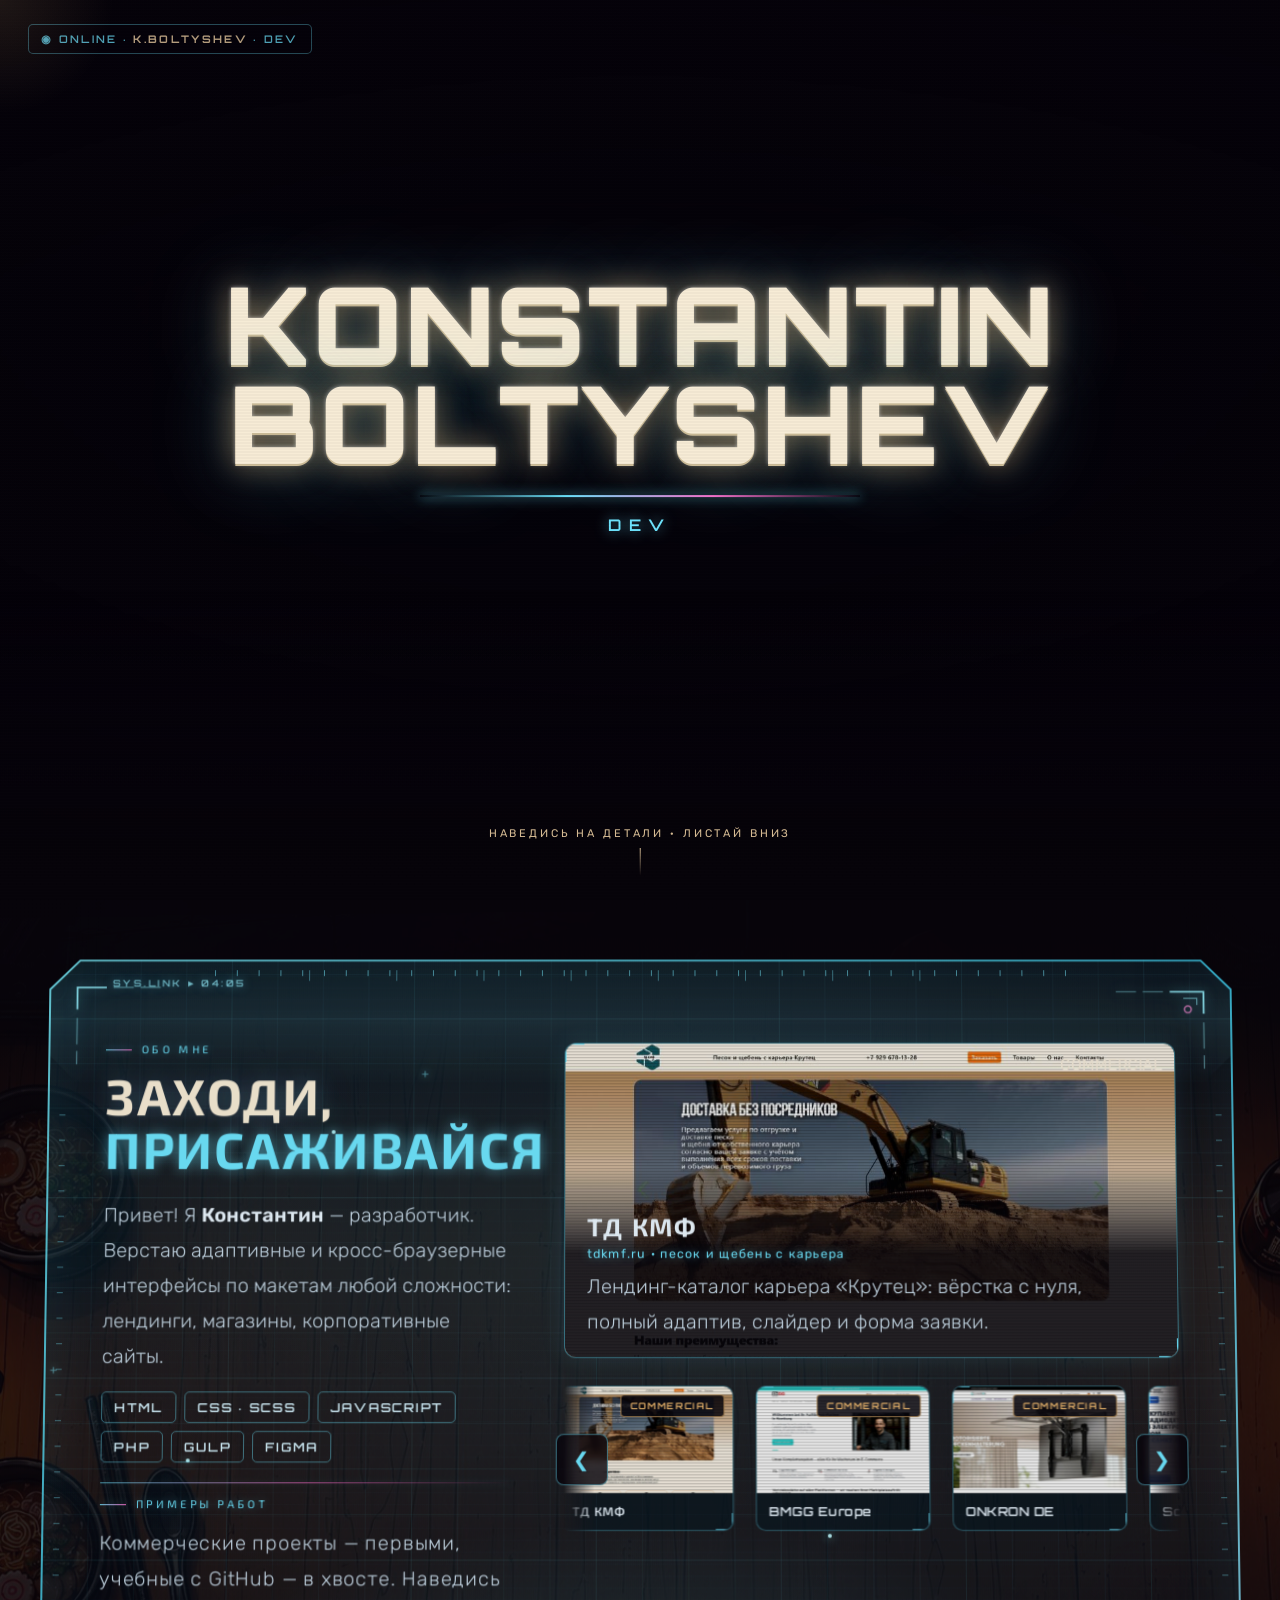
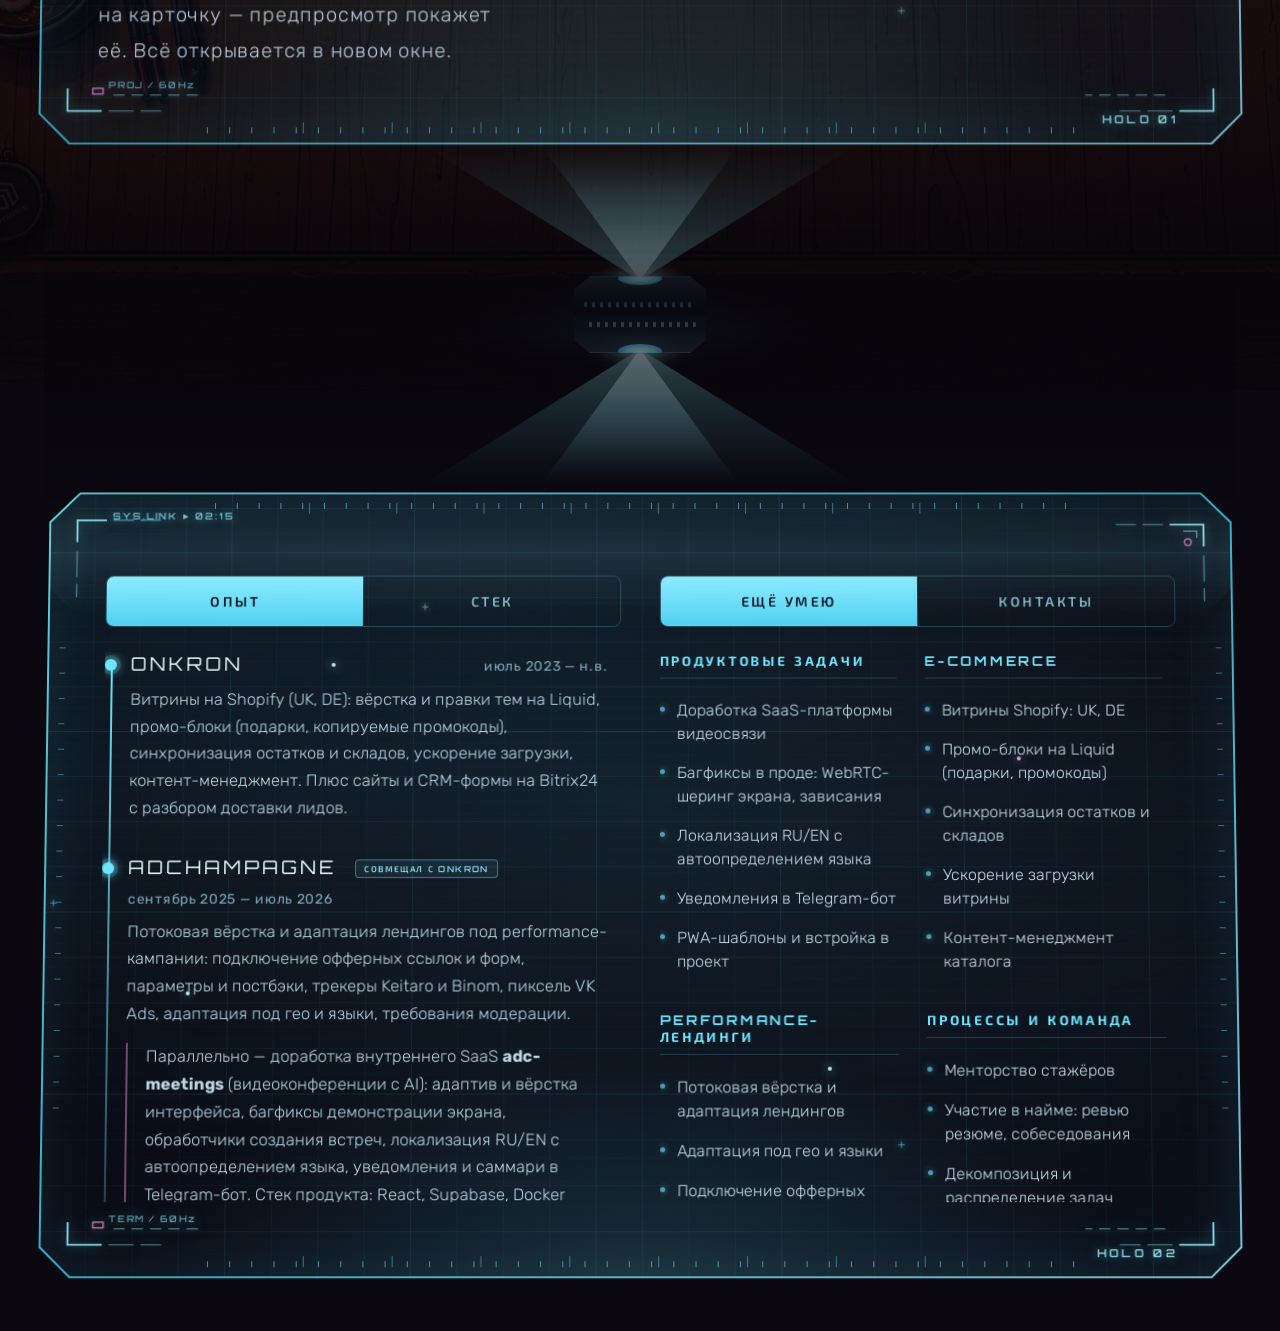
<file: index.html>
<!DOCTYPE html>
<html lang="ru">
<head>
<meta charset="UTF-8">
<meta name="viewport" content="width=device-width, initial-scale=1.0">
<title>Konstantin Boltyshev — DEV</title>
<meta name="description" content="Konstantin Boltyshev — DEV. Уютный киберпанк-велком: живая лапшичная с дождём, паром и неоном.">
<meta name="theme-color" content="#0b0810">
<link rel="preconnect" href="https://fonts.googleapis.com">
<link rel="preconnect" href="https://fonts.gstatic.com" crossorigin>
<link href="https://fonts.googleapis.com/css2?family=Orbitron:wght@600;700;800;900&family=Exo+2:wght@400;500;600;700;800;900&family=Rubik:wght@300;400;500;600&display=swap" rel="stylesheet">
<style>
:root{--cyan:#6fe6ff;--pink:#ff6fce;--amber:#ffc575;--warm:#ffe0b0;--cream:#f7ecd6;--ink:#0b0810}
*{margin:0;padding:0;box-sizing:border-box}
html{scroll-behavior:smooth;overflow-x:hidden}
body{font-family:"Rubik","Exo 2",sans-serif;background:#0b0810;color:#f3e9d8;overflow-x:hidden;cursor:default}
::selection{background:var(--pink);color:#12060f}
a{color:inherit;text-decoration:none}

/* ---------- FIXED SCENE ---------- */
#stage{position:fixed;inset:0;z-index:0;overflow:hidden;background:#0b0810}
#frame{position:absolute;top:50%;left:50%;width:max(100vw,179.17vh);aspect-ratio:2752/1536;
  transform:translate(-50%,-50%);will-change:transform;
  background:#0b0810 center/cover no-repeat;background-image:url("assets/bg-street.jpg");
  filter:brightness(.6) saturate(1.02) contrast(1.02)}

/* burning / glow animations */
@keyframes gBreath{0%,100%{opacity:.45;transform:scale(1)}50%{opacity:.9;transform:scale(1.09)}}
@keyframes gZap{0%,37%,41%,100%{opacity:.8}38%{opacity:.2}40%{opacity:.65}63%{opacity:1}64%{opacity:.5}66%{opacity:.95}86%{opacity:.55}}
@keyframes gShim{0%,100%{opacity:.5}22%{opacity:.95}47%{opacity:.6}72%{opacity:1}}
@keyframes gTube{0%,7%,10%,100%{opacity:.75}8%{opacity:.25}9%{opacity:.6}54%{opacity:.95}}


/* горение-свечение вырезок (только свет, без движения) */
.cut{position:absolute;pointer-events:none;z-index:2}
@keyframes burnWarm{0%,100%{filter:brightness(1.05) drop-shadow(0 0 12px rgba(255,130,50,.6))}25%{filter:brightness(1.55) drop-shadow(0 0 34px rgba(255,150,60,.95))}55%{filter:brightness(1.2) drop-shadow(0 0 18px rgba(255,130,50,.7))}80%{filter:brightness(1.62) drop-shadow(0 0 40px rgba(255,160,70,1))}}
@keyframes holoShim{0%,100%{filter:brightness(1.02) drop-shadow(0 0 10px rgba(110,230,255,.4))}30%{filter:brightness(1.3) drop-shadow(0 0 26px rgba(110,230,255,.7))}55%{filter:brightness(1.1) drop-shadow(0 0 14px rgba(110,230,255,.5))}80%{filter:brightness(1.38) drop-shadow(0 0 30px rgba(160,240,255,.8))}}
@keyframes tvFlick{0%,100%{filter:brightness(1.05)}25%{filter:brightness(1.35)}50%{filter:brightness(1.1)}75%{filter:brightness(1.45)}}
@keyframes neonZap{0%,36%,40%,100%{filter:brightness(1.05) drop-shadow(0 0 12px rgba(255,110,200,.55))}37%{filter:brightness(.9) drop-shadow(0 0 4px rgba(255,110,200,.2))}39%{filter:brightness(1.2) drop-shadow(0 0 16px rgba(255,110,200,.6))}65%{filter:brightness(1.4) drop-shadow(0 0 26px rgba(255,110,200,.85))}}
@keyframes cyanZap{0%,44%,48%,100%{filter:brightness(1.05) drop-shadow(0 0 12px rgba(110,230,255,.5))}45%{filter:brightness(.9) drop-shadow(0 0 4px rgba(110,230,255,.2))}47%{filter:brightness(1.18) drop-shadow(0 0 16px rgba(110,230,255,.55))}72%{filter:brightness(1.38) drop-shadow(0 0 26px rgba(140,240,255,.8))}}
@keyframes katBurn{0%,100%{filter:brightness(1.1) drop-shadow(0 0 10px rgba(190,120,255,.7)) drop-shadow(0 0 24px rgba(120,240,255,.4))}30%{filter:brightness(1.65) drop-shadow(0 0 22px rgba(160,245,255,1)) drop-shadow(0 0 46px rgba(190,120,255,.7))}55%{filter:brightness(1.25) drop-shadow(0 0 14px rgba(150,240,255,.8))}75%{filter:brightness(1.75) drop-shadow(0 0 26px rgba(170,250,255,1)) drop-shadow(0 0 52px rgba(200,130,255,.8))}}
@keyframes eyesGlow{0%,100%{filter:brightness(1.25) drop-shadow(0 0 4px rgba(110,235,255,.95)) drop-shadow(0 0 10px rgba(110,235,255,.55))}50%{filter:brightness(1.85) drop-shadow(0 0 8px rgba(150,245,255,1)) drop-shadow(0 0 20px rgba(110,235,255,.85))}}
@keyframes tubeCold{0%,6%,9%,100%{filter:brightness(1.1) drop-shadow(0 0 12px rgba(190,245,255,.6))}7%{filter:brightness(.8)}8%{filter:brightness(1.3)}52%{filter:brightness(1.45) drop-shadow(0 0 26px rgba(200,250,255,.85))}}
@keyframes catBreathe{0%,100%{transform:scale(1,1)}50%{transform:scale(1.012,1.03)}}
@keyframes arcPulse{0%,100%{filter:brightness(1.05) drop-shadow(0 0 8px rgba(100,235,255,.5))}50%{filter:brightness(1.4) drop-shadow(0 0 22px rgba(100,235,255,.8))}}

#rain,#steam,#bugs{position:absolute;inset:0;width:100%;height:100%;pointer-events:none}
.neo{position:absolute;border-radius:50%;pointer-events:none;mix-blend-mode:screen;filter:blur(14px);z-index:2}
.flick{animation:flick 6.5s infinite}
.flick2{animation:flick2 4.6s infinite}
@keyframes flick{0%,93%,100%{opacity:.55}94%{opacity:.2}95%{opacity:.55}97%{opacity:.35}98%{opacity:.55}}
@keyframes flick2{0%,45%,100%{opacity:.5}46%{opacity:.18}48%{opacity:.5}84%{opacity:.32}85%{opacity:.5}}
#tv{position:absolute;left:55.2%;top:26.5%;width:12.1%;height:21.2%;z-index:2;pointer-events:none;opacity:.26;mix-blend-mode:screen;
  background-image:url("data:image/svg+xml;utf8,<svg xmlns='http://www.w3.org/2000/svg' width='80' height='80'><filter id='n'><feTurbulence type='fractalNoise' baseFrequency='0.85' numOctaves='2'/></filter><rect width='100%25' height='100%25' filter='url(%23n)'/></svg>");
  animation:tvjit .14s steps(2) infinite}
@keyframes tvjit{0%{transform:translate(0,0)}100%{transform:translate(1px,-1px)}}

/* ---------- HOTSPOTS ---------- */
#hot{position:absolute;inset:0;z-index:4}
.spot{position:absolute;border:1px solid transparent;border-radius:10px;cursor:pointer;transition:.28s}
.spot:hover{border-color:rgba(111,230,255,.7);box-shadow:0 0 16px rgba(111,230,255,.35),inset 0 0 26px rgba(111,230,255,.10);background:rgba(111,230,255,.05)}
.spot .lbl{position:absolute;left:50%;top:-12px;transform:translate(-50%,-100%);white-space:nowrap;
  font-family:"Orbitron","Exo 2";font-size:10px;font-weight:600;letter-spacing:.16em;text-transform:uppercase;color:var(--cyan);
  background:rgba(8,5,12,.9);border:1px solid rgba(111,230,255,.6);padding:5px 9px;border-radius:5px;opacity:0;transition:.2s;pointer-events:none}
.spot:hover .lbl{opacity:1}
.spot.warm:hover{border-color:rgba(255,197,117,.7);box-shadow:0 0 16px rgba(255,197,117,.35),inset 0 0 26px rgba(255,197,117,.10);background:rgba(255,197,117,.05)}
.spot.warm .lbl{color:var(--amber);border-color:rgba(255,197,117,.6)}
.spot.pink:hover{border-color:rgba(255,111,206,.7);box-shadow:0 0 16px rgba(255,111,206,.35)}
.spot.pink .lbl{color:var(--pink);border-color:rgba(255,111,206,.6)}

.bubble{position:fixed;z-index:60;font-family:"Orbitron","Exo 2";font-size:13px;color:var(--warm);
  background:rgba(8,5,12,.9);border:1px solid var(--amber);padding:8px 12px;border-radius:10px;
  transform:translate(-50%,-100%);pointer-events:none;white-space:nowrap;box-shadow:0 0 16px rgba(255,197,117,.35)}
.bubble.show{animation:floatup 2.4s ease forwards}
@keyframes floatup{0%{transform:translate(-50%,-90%);opacity:0}12%{opacity:1}80%{opacity:1}100%{transform:translate(-50%,-165%);opacity:0}}

#stack{position:absolute;left:49.5%;top:23%;z-index:6;width:180px;padding:14px;
  background:rgba(8,14,22,.82);backdrop-filter:blur(8px);border:1px solid rgba(111,230,255,.7);border-radius:8px;
  box-shadow:0 0 26px rgba(111,230,255,.3);opacity:0;transform:translateY(8px) scale(.96);transition:.3s;pointer-events:none}
#stack.show{opacity:1;transform:none}
#stack h4{font-family:"Orbitron","Exo 2";font-size:11px;letter-spacing:.2em;color:var(--cyan);margin-bottom:10px;text-transform:uppercase}
#stack div{border:1px solid rgba(111,230,255,.3);border-radius:5px;padding:5px 10px;margin:5px 0;font-size:13px;color:#d6f4ff;letter-spacing:.06em}

/* ---------- DARKEN + VIGNETTE ---------- */
#darken{position:fixed;inset:0;z-index:5;pointer-events:none;
  background:
   radial-gradient(120% 90% at 50% 44%, transparent 26%, rgba(7,4,11,.5) 72%, rgba(7,4,11,.82) 100%),
   linear-gradient(180deg, rgba(7,4,11,.55) 0%, rgba(7,4,11,.3) 32%, rgba(7,4,11,.6) 100%)}
#scan{position:fixed;inset:0;z-index:16;pointer-events:none;opacity:.5;
  background:linear-gradient(rgba(0,0,0,0) 50%,rgba(0,0,0,.05) 50%);background-size:100% 3px}

/* ---------- HERO UI ---------- */
#heroui{position:fixed;inset:0;z-index:12;pointer-events:none;will-change:transform,opacity}
#status{position:absolute;top:24px;left:28px;font-family:"Orbitron","Exo 2";font-size:10.5px;font-weight:600;letter-spacing:.22em;color:var(--cyan);
  text-transform:uppercase;background:rgba(8,5,12,.5);border:1px solid rgba(111,230,255,.45);padding:7px 12px;border-radius:5px}
#status b{color:var(--warm)}
#title{position:absolute;left:0;right:0;top:45%;transform:translateY(-50%);text-align:center;padding:0 6vw}
#title .k{font-family:"Orbitron","Exo 2";font-weight:900;font-size:clamp(42px,8.4vw,120px);line-height:.92;color:var(--cream);
  letter-spacing:.02em;text-transform:uppercase;
  text-shadow:0 2px 0 #cdbd99, 0 0 4px rgba(255,255,255,.55), 0 0 30px rgba(255,205,140,.5), 0 0 80px rgba(111,230,255,.4)}
#title .line{width:0;height:2px;margin:22px auto 0;background:linear-gradient(90deg,transparent,var(--cyan),var(--pink),transparent);
  box-shadow:0 0 12px var(--cyan);animation:grow 1.4s .4s ease forwards}
@keyframes grow{to{width:min(440px,62vw)}}
#title .r{margin-top:18px;font-family:"Orbitron","Exo 2";font-weight:600;font-size:clamp(11px,1.7vw,16px);letter-spacing:.46em;text-transform:uppercase;color:var(--cyan);text-shadow:0 0 14px rgba(111,230,255,.7)}
#hint{position:absolute;left:50%;bottom:24px;transform:translateX(-50%);font-size:11px;letter-spacing:.26em;color:var(--warm);text-transform:uppercase;opacity:.85;display:flex;flex-direction:column;align-items:center;gap:8px}
#hint span{width:1px;height:28px;background:linear-gradient(var(--warm),transparent);animation:cue 1.9s infinite}
@keyframes cue{0%{opacity:0;transform:scaleY(.2)}40%{opacity:1}100%{opacity:0;transform:translateY(16px)}}

#cursor{position:fixed;top:0;left:0;width:260px;height:260px;margin:-130px 0 0 -130px;border-radius:50%;z-index:15;
  pointer-events:none;mix-blend-mode:screen;background:radial-gradient(circle,rgba(255,200,120,.10),transparent 62%);will-change:transform}

/* ---------- PAGE FLOW ---------- */
#page{position:relative;z-index:10}
.spacer{height:100vh}
#about{position:relative;background:linear-gradient(180deg,rgba(10,7,16,0) 0,rgba(10,7,16,.55) 6vh,rgba(10,7,16,.92) 14vh,#08050d 24vh,#08050d 100%);min-height:100vh}
#about::before{content:"";position:absolute;inset:0;z-index:0;background:url("assets/bg-about.jpg") center/cover no-repeat;
  -webkit-mask-image:linear-gradient(180deg,transparent,#000 34%);mask-image:linear-gradient(180deg,transparent,#000 34%)}
#about::after{content:"";position:absolute;inset:0;z-index:0;
  background:radial-gradient(110% 90% at 50% 45%, rgba(7,4,11,.5) 30%, rgba(7,4,11,.78) 100%),
             linear-gradient(180deg, rgba(7,4,11,.55) 0%, rgba(7,4,11,.6) 30%, rgba(7,4,11,.72) 100%)}
#steam2{position:absolute;inset:0;z-index:1;pointer-events:none;width:100%;height:100%}
#fogseam{position:absolute;left:0;right:0;top:-30vh;height:60vh;z-index:1;pointer-events:none;
  background:linear-gradient(180deg,rgba(7,4,11,0) 0%,rgba(7,4,11,.6) 30%,rgba(7,4,11,.95) 48%,rgba(7,4,11,1) 56%,rgba(7,4,11,.6) 76%,rgba(7,4,11,0) 100%)}
.about-wrap{max-width:820px;margin:0 auto}
.kicker{font-family:"Orbitron","Exo 2";font-size:11px;letter-spacing:.3em;color:var(--cyan);text-transform:uppercase;margin-bottom:14px;display:flex;align-items:center;gap:10px;text-shadow:0 0 10px rgba(111,230,255,.45)}
.kicker::before{content:"";width:26px;height:1px;background:linear-gradient(90deg,var(--cyan),var(--pink));box-shadow:0 0 8px rgba(111,230,255,.6)}
#about h2{font-family:"Orbitron","Exo 2";font-weight:700;font-size:clamp(26px,4.4vw,52px);color:var(--cream);line-height:1.05;margin-bottom:22px;text-transform:uppercase;letter-spacing:.03em;text-shadow:0 0 22px rgba(111,230,255,.28),0 0 46px rgba(255,111,206,.15)}
#about h2 em{font-style:normal;color:var(--cyan);text-shadow:0 0 14px rgba(111,230,255,.6)}
#about p{font-size:clamp(15px,1.9vw,20px);line-height:1.8;font-weight:300;color:#c9dcea;max-width:70ch}
#about p b{color:#eaf6ff;font-weight:600}
.chips{display:flex;flex-wrap:wrap;gap:8px;margin-top:18px}
.chips span{font-family:"Orbitron","Exo 2";font-size:12.5px;font-weight:600;border:1px solid rgba(111,230,255,.45);border-radius:5px;padding:7px 12px;color:#d6f4ff;letter-spacing:.14em;text-transform:uppercase;transition:.25s}
.chips span:hover{background:rgba(111,230,255,.1);box-shadow:0 0 14px rgba(111,230,255,.35);transform:translateY(-2px);color:var(--cyan)}
.next-note{margin-top:40px;padding-top:22px;border-top:1px solid rgba(255,255,255,.08);font-family:"Orbitron","Exo 2";font-size:12px;letter-spacing:.16em;color:#b7885b;text-transform:uppercase}
.next-note b{color:var(--amber)}



.duo{position:relative;z-index:2;display:grid;grid-template-columns:minmax(0,2fr) minmax(0,3fr);gap:4vw;align-items:stretch;width:100%;max-width:1600px;margin:0 auto;padding:0 1vw}
.duo-left{min-width:0}
.duo-left h2{font-size:clamp(26px,2.75vw,42px);margin-bottom:18px;word-break:normal}
.duo-left p{font-size:clamp(15px,1.35vw,18.5px);line-height:1.7;max-width:52ch}
.lsep{height:1px;margin:20px 0 14px;background:linear-gradient(90deg,var(--cyan),var(--pink),transparent);box-shadow:0 0 8px rgba(111,230,255,.35);opacity:.7}
.duo-right{min-width:0}
@media(max-width:900px){
  .duo{grid-template-columns:1fr;gap:34px}
}


/* preview window */
.duo{align-items:stretch}
.duo-right{display:flex;flex-direction:column;gap:20px}
.pv{position:relative;display:block;aspect-ratio:16/8.4;min-height:320px;border:1px solid rgba(111,230,255,.45);border-radius:12px;
  overflow:hidden;background:rgba(10,14,24,.72);text-decoration:none;
  box-shadow:0 0 24px rgba(111,230,255,.12),inset 0 0 40px rgba(111,230,255,.04);transition:border-color .3s,box-shadow .3s}
.pv:hover{border-color:var(--cyan);box-shadow:0 0 34px rgba(111,230,255,.3)}
.pv::before,.pv::after{content:"";position:absolute;width:18px;height:18px;border:2px solid var(--cyan);z-index:3}
.pv::before{top:-1px;left:-1px;border-right:0;border-bottom:0}
.pv::after{bottom:-1px;right:-1px;border-left:0;border-top:0}

.pv-th{position:absolute;inset:0;background-size:cover;background-position:top center;filter:saturate(.95) brightness(.9);transition:opacity .28s ease, filter .4s}
.pv:hover .pv-th{filter:saturate(1.05) brightness(1)}
.pv .chip{position:absolute;top:12px;right:12px;z-index:3}
.pv-meta{position:absolute;left:0;right:0;bottom:0;z-index:2;padding:44px 22px 18px;
  background:linear-gradient(transparent,rgba(8,6,12,.88) 45%)}
.pv-t{font-family:"Orbitron","Exo 2";font-weight:700;font-size:clamp(18px,2vw,26px);color:#eaf6ff;letter-spacing:.04em}
.pv-d{font-size:12.5px;color:var(--cyan);letter-spacing:.1em;margin-top:4px;text-shadow:0 0 8px rgba(111,230,255,.5)}
.pv-desc{font-size:clamp(13px,1.2vw,15px);color:#c3d8e6;font-weight:300;line-height:1.55;margin-top:8px;max-width:60ch}
.pv-open{position:absolute;left:22px;top:14px;z-index:3;font-family:"Orbitron","Exo 2";font-size:10px;font-weight:600;
  letter-spacing:.2em;color:var(--cyan);background:rgba(8,5,12,.7);border:1px solid rgba(111,230,255,.5);
  padding:6px 10px;border-radius:5px;opacity:0;transition:.25s}
.pv:hover .pv-open{opacity:1}
.pv.sw .pv-th{opacity:.15}
.pv.sw .pv-meta{opacity:.4}
.pv-meta{transition:opacity .28s}
@media(max-width:900px){.pv{min-height:230px}.pv-desc{display:none}}



/* ================= HOLOGRAM PROJECTION ================= */
@keyframes hfFlick{0%,100%{opacity:1}47%{opacity:.94}48.5%{opacity:.86}49.5%{opacity:.97}72%{opacity:.9}73%{opacity:1}}
@keyframes hfScan{0%{transform:translateY(-8%)}100%{transform:translateY(108%)}}
@keyframes hfGridDrift{0%{background-position:0 0,0 0}100%{background-position:0 -46px,-46px 0}}
@keyframes hfOutline{0%,100%{filter:drop-shadow(0 0 6px rgba(110,235,255,.75)) drop-shadow(0 0 22px rgba(110,235,255,.35))}
  50%{filter:drop-shadow(0 0 10px rgba(150,245,255,.95)) drop-shadow(0 0 34px rgba(110,235,255,.5))}}
@keyframes beamPulse{0%,100%{opacity:.5}50%{opacity:.85}}
@keyframes rayFlick{0%,100%{opacity:.35}40%{opacity:.7}60%{opacity:.28}}
@keyframes lensGlow{0%,100%{box-shadow:0 0 18px 6px rgba(110,235,255,.75),0 0 46px 14px rgba(110,235,255,.35)}
  50%{box-shadow:0 0 26px 9px rgba(160,245,255,.95),0 0 70px 22px rgba(110,235,255,.5)}}

#about{display:block;padding:10vh 0 27vh;overflow-x:clip}
.stage-wrap{position:relative;z-index:2;max-width:1600px;margin:0 auto;padding:0 clamp(22px,3.4vw,64px);
  --gap:clamp(120px,15vh,220px)}
.stage{position:relative;perspective:1700px;perspective-origin:50% 130%}
/* локальная дымка, в которой тонет устройство */
.dev-fog{position:absolute;left:0;right:0;z-index:5;pointer-events:none;height:calc(var(--gap) + 110px);
  top:calc(100% - 20px);
  background:linear-gradient(180deg,rgba(6,4,10,0) 0%,rgba(6,4,10,.30) 34%,rgba(6,4,10,.55) 62%,rgba(6,4,10,.30) 84%,rgba(6,4,10,0) 100%)}
.dev-fog.rev{top:auto;bottom:calc(100% - 20px);
  background:linear-gradient(0deg,rgba(6,4,10,0) 0%,rgba(6,4,10,.30) 34%,rgba(6,4,10,.55) 62%,rgba(6,4,10,.30) 84%,rgba(6,4,10,0) 100%)}

/* --- рама голограммы --- */
.hframe{position:relative;padding:86px 58px 76px;transform-style:preserve-3d;
  transform:rotateX(2.4deg);will-change:transform;
  --c:30px;
  --cut:polygon(var(--c) 0,calc(100% - var(--c)) 0,100% var(--c),100% calc(100% - var(--c)),calc(100% - var(--c)) 100%,var(--c) 100%,0 calc(100% - var(--c)),0 var(--c))}
.hf-glass{position:absolute;inset:0;z-index:0;clip-path:var(--cut);
  background:linear-gradient(160deg,rgba(18,58,74,.30),rgba(8,26,40,.20) 45%,rgba(12,40,58,.26));
  backdrop-filter:blur(6px) saturate(1.1);-webkit-backdrop-filter:blur(6px) saturate(1.1);
  box-shadow:inset 0 0 70px rgba(110,235,255,.10)}
.hf-outline{position:absolute;inset:1px;width:calc(100% - 2px);height:calc(100% - 2px);z-index:3;pointer-events:none;
  animation:hfOutline 5s ease-in-out infinite;overflow:visible}
.hf-grid{position:absolute;inset:0;z-index:1;pointer-events:none;clip-path:var(--cut);opacity:.5;
  background-image:repeating-linear-gradient(0deg,rgba(110,235,255,.10) 0 1px,transparent 1px 46px),
                   repeating-linear-gradient(90deg,rgba(110,235,255,.07) 0 1px,transparent 1px 46px);
  animation:hfGridDrift 26s linear infinite}
.hf-scan{position:absolute;left:0;right:0;top:0;height:16%;z-index:2;pointer-events:none;clip-path:var(--cut);
  background:linear-gradient(180deg,transparent,rgba(150,240,255,.10),transparent);animation:hfScan 7.5s linear infinite}
/* штрихи по краям */
.hf-ticks{position:absolute;left:14%;right:14%;height:6px;z-index:3;pointer-events:none;opacity:.65;
  background:repeating-linear-gradient(90deg,rgba(120,235,255,.85) 0 1px,transparent 1px 22px)}
.hf-ticks.t{top:11px}.hf-ticks.b{bottom:11px}
/* мелкие плюсы-маркеры */
.hf-x{position:absolute;z-index:4;pointer-events:none;color:rgba(130,238,255,.55);font:12px/1 "Rubik",monospace;text-shadow:0 0 8px rgba(110,235,255,.6)}
.hf-x.x1{top:14%;left:31.5%}.hf-x.x2{bottom:16%;right:28%}.hf-x.x3{top:52%;left:6px}
/* подписи */
.hf-tag{position:absolute;z-index:4;pointer-events:none;font-family:"Orbitron","Exo 2";font-size:9.5px;font-weight:600;
  letter-spacing:.26em;color:rgba(150,240,255,.75);text-shadow:0 0 10px rgba(110,235,255,.5)}
.hf-tag.lt{top:18px;left:64px}
.hf-tag.rb{bottom:18px;right:64px;font-size:11px;letter-spacing:.3em;color:rgba(160,245,255,.9)}
.hf-body{position:relative;z-index:5}

/* содержимое — в холодной голо-гамме */
.hframe .duo{padding:0}
.hframe .pcard,.hframe .pv{background:rgba(6,22,34,.55)}
.hframe .pv-th,.hframe .pcard .th{filter:saturate(.9) contrast(1.04) brightness(.96)}
.hframe .pv:hover .pv-th,.hframe .pcard:hover .th{filter:saturate(1.02) contrast(1.02) brightness(1.06)}
.hframe .pv-th::after,.hframe .pcard .th::after{content:"";position:absolute;inset:0;pointer-events:none;
  background:repeating-linear-gradient(0deg,rgba(0,0,0,.22) 0 1px,transparent 1px 3px)}

/* --- луч проектора: компактный конус --- */
@keyframes bBreath{0%,100%{opacity:.55}50%{opacity:.9}}
@keyframes bRay{0%,100%{opacity:.25}45%{opacity:.65}}
@keyframes bDust{0%{transform:translateY(0)}100%{transform:translateY(-50%)}}
@keyframes bHot{0%,100%{opacity:.7;transform:translateX(-50%) scale(1)}50%{opacity:1;transform:translateX(-50%) scale(1.1)}}

.beam{position:absolute;left:50%;top:calc(100% - 2px);width:min(470px,42vw);height:var(--gap);
  transform:translateX(-50%);z-index:1;pointer-events:none;mix-blend-mode:screen;overflow:hidden;
  --cone:polygon(50% 100%,4% 0,96% 0)}
.b-cone{position:absolute;inset:0;clip-path:var(--cone);
  background:linear-gradient(0deg,rgba(165,247,255,.5) 0%,rgba(125,237,255,.2) 42%,rgba(110,230,255,.06) 76%,transparent 100%);
  filter:blur(9px);animation:bBreath 6s ease-in-out infinite}
.b-inner{position:absolute;inset:0;clip-path:polygon(50% 100%,29% 0,71% 0);
  background:linear-gradient(0deg,rgba(225,253,255,.62) 0%,rgba(170,247,255,.28) 45%,rgba(140,240,255,.08) 78%,transparent 100%);
  filter:blur(5px);animation:bInner 3.1s ease-in-out infinite}
@keyframes bInner{0%,100%{opacity:.5}28%{opacity:.9}44%{opacity:.62}68%{opacity:1}82%{opacity:.7}}
.b-dust{position:absolute;left:0;right:0;bottom:0;height:200%;clip-path:polygon(50% 50%,4% 0,96% 0);opacity:.5;
  background-image:radial-gradient(1.5px 1.5px at 34% 10%,rgba(225,253,255,.9),transparent 62%),
                   radial-gradient(1.1px 1.1px at 58% 26%,rgba(200,248,255,.8),transparent 62%),
                   radial-gradient(1.6px 1.6px at 46% 44%,rgba(225,253,255,.75),transparent 62%),
                   radial-gradient(1.2px 1.2px at 64% 62%,rgba(190,245,255,.7),transparent 62%),
                   radial-gradient(1.4px 1.4px at 40% 80%,rgba(215,250,255,.8),transparent 62%);
  animation:bDust 12s linear infinite}
/* засветка у линзы и лужа света на столе — отдельными слоями, вне конуса */
.b-hot{position:absolute;left:50%;top:calc(100% + var(--gap) - 24px);width:120px;height:46px;transform:translateX(-50%);
  border-radius:50%;z-index:1;pointer-events:none;mix-blend-mode:screen;
  background:radial-gradient(50% 50% at 50% 50%,rgba(240,255,255,.85),rgba(150,242,255,.3) 46%,transparent 74%);
  filter:blur(7px)}
.b-pool{position:absolute;left:50%;top:calc(100% + var(--gap) + 6px);width:min(520px,46vw);height:9vh;transform:translateX(-50%);
  z-index:0;pointer-events:none;mix-blend-mode:screen;
  background:radial-gradient(50% 50% at 50% 50%,rgba(125,238,255,.2),transparent 74%);
  filter:blur(18px)}
.proj{position:absolute;left:50%;top:calc(100% + var(--gap) - 6px);transform:translateX(-50%);z-index:2;pointer-events:none;
  width:132px;height:38px;
  background:linear-gradient(180deg,#2a3746,#141d28 55%,#0b1119);
  clip-path:polygon(12% 0,88% 0,100% 34%,100% 100%,0 100%,0 34%);
  box-shadow:0 10px 26px rgba(0,0,0,.7),inset 0 1px 0 rgba(170,220,255,.25),
              0 0 46px 34px rgba(6,4,10,.62),0 0 96px 70px rgba(6,4,10,.42)}
.proj::after{content:"";position:absolute;left:10px;right:10px;bottom:7px;height:5px;border-radius:2px;
  background:repeating-linear-gradient(90deg,rgba(120,200,235,.5) 0 3px,transparent 3px 8px)}
.proj .lens{position:absolute;left:50%;top:-5px;transform:translateX(-50%);width:44px;height:14px;border-radius:50%;
  background:radial-gradient(ellipse at 50% 50%,#e8fdff,#7ceaff 45%,#1b7f99 100%)}
.proj .cord{position:absolute;bottom:2px;width:38px;height:8px;border:2px solid #0e1620;border-top:0;border-radius:0 0 10px 10px}
.proj .cord.c1{left:-30px}.proj .cord.c2{right:-30px}

@media(hover:none),(pointer:coarse){
  .hframe{transform:none!important}
  #cursor{display:none}
  .stage{perspective:none}
  .stage-wrap{--gap:clamp(80px,11vh,140px)}
}
@media(max-width:900px){
  #about{padding:12vh 0 24vh}
  .hframe{padding:58px 20px 48px}
  .hf-tag.lt{left:44px}.hf-tag.rb{right:44px}
  .beam{height:18vh;width:92vw}
  .proj{width:104px;height:32px}
}


/* --- сложная HUD-сетка --- */
@keyframes dashRun{to{stroke-dashoffset:-220}}
@keyframes blip{0%,100%{opacity:0;transform:scale(.6)}12%{opacity:1;transform:scale(1)}30%{opacity:.15}45%{opacity:.8}70%{opacity:0}}
@keyframes mesh2Drift{0%{background-position:0 0}100%{background-position:184px 184px}}
@keyframes vigBreath{0%,100%{opacity:.5}50%{opacity:.85}}

.hf-mesh2{position:absolute;inset:0;z-index:1;pointer-events:none;clip-path:var(--cut);opacity:.32;
  background-image:repeating-linear-gradient(0deg,rgba(120,238,255,.16) 0 1px,transparent 1px 184px),
                   repeating-linear-gradient(90deg,rgba(120,238,255,.13) 0 1px,transparent 1px 184px),
                   repeating-linear-gradient(0deg,rgba(120,238,255,.05) 0 1px,transparent 1px 12px);
  animation:mesh2Drift 70s linear infinite}
.hf-vig{position:absolute;inset:0;z-index:1;pointer-events:none;clip-path:var(--cut);
  background:radial-gradient(120% 90% at 50% 40%,rgba(110,235,255,.10),transparent 62%),
             radial-gradient(60% 40% at 50% 100%,rgba(110,235,255,.14),transparent 70%);
  animation:vigBreath 8s ease-in-out infinite}
.hf-ticks2{position:absolute;left:22%;right:22%;height:11px;z-index:3;pointer-events:none;opacity:.45;
  background:repeating-linear-gradient(90deg,rgba(120,235,255,.9) 0 1px,transparent 1px 88px)}
.hf-ticks2.t{top:11px}.hf-ticks2.b{bottom:11px}
.hf-vrule{position:absolute;top:20%;bottom:20%;width:6px;z-index:3;pointer-events:none;opacity:.5;
  background:repeating-linear-gradient(180deg,rgba(120,235,255,.85) 0 1px,transparent 1px 26px)}
.hf-vrule.l{left:12px}.hf-vrule.r{right:12px}
.hf-hud{position:absolute;width:170px;height:102px;z-index:4;pointer-events:none;overflow:visible;
  filter:drop-shadow(0 0 6px rgba(110,235,255,.5))}
.hf-hud.tl{top:22px;left:24px}.hf-hud.tr{top:22px;right:24px}
.hf-hud.bl{bottom:22px;left:24px}.hf-hud.br{bottom:22px;right:24px}
.hf-hud path,.hf-hud rect,.hf-hud circle{fill:none;stroke:rgba(150,242,255,.9);stroke-width:1.6}
.hf-hud .tr2{stroke:rgba(150,242,255,.55);stroke-width:1.1}
.hf-hud .tr3{stroke:rgba(150,242,255,.42);stroke-width:1.2}
.hf-hud .bx{stroke:rgba(255,140,215,.75);stroke-width:1.3}
.hf-hud .dash{stroke:rgba(150,242,255,.6);stroke-width:1;stroke-dasharray:10 6;animation:dashRun 9s linear infinite}
.hf-hud .tx{fill:rgba(150,242,255,.6);stroke:none;font:600 8px "Orbitron","Exo 2",sans-serif;letter-spacing:1.4px}
.hf-blip{position:absolute;width:4px;height:4px;border-radius:50%;z-index:4;pointer-events:none;
  background:rgba(190,250,255,.95);box-shadow:0 0 10px rgba(150,242,255,.9);animation:blip 6s ease-in-out infinite}
.hf-blip.b1{top:22%;left:24%;animation-delay:-1s}
.hf-blip.b2{top:64%;left:12%;animation-delay:-3.4s}
.hf-blip.b3{top:34%;right:18%;animation-delay:-2.2s;background:rgba(255,170,225,.9);box-shadow:0 0 10px rgba(255,150,215,.8)}
.hf-blip.b4{bottom:26%;right:34%;animation-delay:-4.6s}
@media(max-width:900px){.hf-hud{width:120px;height:74px}.hf-vrule{display:none}}


/* ===== POWER-ON: разгорание проектора и голограммы ===== */
@keyframes lampIgnite{
  0%{opacity:.05;filter:brightness(.25) saturate(.6)}
  14%{opacity:.5;filter:brightness(1.5)}
  20%{opacity:.12;filter:brightness(.4)}
  32%{opacity:.85;filter:brightness(1.9)}
  40%{opacity:.3;filter:brightness(.7)}
  58%{opacity:1;filter:brightness(1.7)}
  70%{opacity:.75;filter:brightness(1.1)}
  100%{opacity:1;filter:brightness(1)}}
@keyframes beamOn{
  0%{opacity:0}6%{opacity:.9}10%{opacity:.15}16%{opacity:1}22%{opacity:.3}
  30%{opacity:.95}38%{opacity:.5}48%{opacity:1}58%{opacity:.7}70%{opacity:1}
  80%{opacity:.85}100%{opacity:1}}
@keyframes frameOn{0%{opacity:0}30%{opacity:.25}38%{opacity:.05}52%{opacity:.7}60%{opacity:.2}78%{opacity:1}86%{opacity:.6}100%{opacity:1}}
@keyframes bodyOn{0%{opacity:0;transform:translateY(10px)}100%{opacity:1;transform:none}}
@keyframes glowOn{0%{opacity:0}100%{opacity:1}}

#about .hframe{opacity:0}
#about .hf-body{opacity:0}
#about .beam,#about .b-hot,#about .b-pool{opacity:0}
#about .proj .lens{filter:brightness(.22) saturate(.5)}

#about.holo-on .proj .lens{animation:lampIgnite 1.1s ease both,lensGlow 4.5s 1.1s ease-in-out infinite}
#about.holo-on .beam{animation:beamOn 1.3s linear both,bFlick 6s 1.3s linear infinite}
#about.holo-on .b-hot{animation:beamOn 1.3s linear both,bHot 3.8s 1.3s ease-in-out infinite}
#about.holo-on .b-pool{animation:beamOn 1.3s linear both,bBreath 7.5s 1.3s ease-in-out infinite}
#about.holo-on .hframe{animation:frameOn 1.1s .25s ease both,hfFlick 7s 1.35s linear infinite}
#about.holo-on .hf-body{animation:bodyOn .7s .6s cubic-bezier(.16,1,.3,1) both}
@media(prefers-reduced-motion:reduce){
  #about .hframe,#about .hf-body,#about .beam,#about .b-hot,#about .b-pool{opacity:1!important;animation:none!important}
  #about .proj .lens{filter:none}
}


/* ================= SLIDE 3: интерьер ================= */
#seamFog{position:absolute;left:0;right:0;bottom:-30vh;height:60vh;z-index:30;pointer-events:none;
  background:linear-gradient(180deg,
    rgba(6,4,10,0) 0%,rgba(6,4,10,.30) 18%,rgba(6,4,10,.72) 32%,
    rgba(6,4,10,.96) 44%,rgba(6,4,10,.99) 50%,rgba(6,4,10,.96) 56%,
    rgba(6,4,10,.7) 70%,rgba(6,4,10,.3) 85%,rgba(6,4,10,0) 100%);
  filter:blur(14px)}
#roomLayer{position:fixed;inset:0;z-index:3;pointer-events:none;opacity:0;transition:opacity .5s ease}
#roomLayer.live{opacity:1}
.room-bg{position:absolute;inset:0;background:url("assets/bg-room.jpg") center/cover no-repeat;
  transform:scale(1.04);will-change:transform}
.room-dim{position:absolute;inset:0;
  background:radial-gradient(120% 90% at 50% 45%,rgba(6,4,10,.30) 25%,rgba(6,4,10,.62) 72%,rgba(6,4,10,.86) 100%),
             linear-gradient(180deg,rgba(6,4,10,.75) 0%,rgba(6,4,10,.35) 26%,rgba(6,4,10,.55) 100%)}
#roomFx{position:absolute;inset:0;width:100%;height:100%}
#room{position:relative;z-index:4;min-height:100vh;background:transparent;overflow-x:clip}
.room-hold{height:100vh}
/* «стол» уезжает вверх, открывая комнату */
#about{will-change:transform}


/* ================= SLIDE 3: голограмма (зеркально) ================= */
.room-stage{position:absolute;inset:0;z-index:6;display:flex;align-items:center;justify-content:center;pointer-events:none}
.room-stage .stage-wrap{pointer-events:none}
.room-stage .stage{pointer-events:none}
.room-stage .hframe{pointer-events:auto;display:flex;flex-direction:column;justify-content:center}
#room .hf-tag.lt{letter-spacing:.2em}

/* устройство и луч — сверху вниз */
#room .proj{top:auto;bottom:calc(100% + var(--gap) - 6px);transform:translateX(-50%) rotate(180deg);opacity:.9}
#room .beam{top:auto;bottom:calc(100% - 2px);height:var(--gap);transform:translateX(-50%) rotate(180deg)}
#room .b-hot{top:auto;bottom:calc(100% + var(--gap) - 24px)}

/* включение при скролле */
#room .hframe{opacity:0}
#room .hf-body{opacity:0}
#room .beam,#room .b-hot{opacity:0}
#room .proj .lens{filter:brightness(.22) saturate(.5)}
#room.term-live .proj .lens{animation:lampIgnite 1.1s ease both,lensGlow 4.5s 1.1s ease-in-out infinite}
#room.term-live .beam{animation:beamOn 1.3s linear both,bFlick 6s 1.3s linear infinite}
#room.term-live .b-hot{animation:beamOn 1.3s linear both,bHot 3.8s 1.3s ease-in-out infinite}
#room.term-live .hframe{animation:frameOn 1.1s .25s ease both,hfFlick 7s 1.35s linear infinite}
#room.term-live .hf-body{animation:bodyOn .7s .6s cubic-bezier(.16,1,.3,1) both}
@media(prefers-reduced-motion:reduce){
  #room .hframe,#room .hf-body,#room .beam,#room .b-hot{opacity:1!important;animation:none!important}
  #room .proj .lens{filter:none}
}

/* табы внутри голограммы */
.duo3{display:grid;grid-template-columns:minmax(0,1fr) minmax(0,1fr);gap:3vw;align-items:start}
.tgroup{min-width:0}
.tpanes{min-height:clamp(360px,48vh,620px);max-height:62vh;overflow-y:auto;overflow-x:hidden;padding-right:14px;
  scrollbar-width:thin;scrollbar-color:rgba(111,230,255,.55) rgba(8,22,34,.5)}
.tpanes::-webkit-scrollbar{width:9px}
.tpanes::-webkit-scrollbar-track{background:linear-gradient(180deg,rgba(8,22,34,.25),rgba(8,22,34,.6));
  border:1px solid rgba(120,230,255,.16);border-radius:2px}
.tpanes::-webkit-scrollbar-thumb{background:linear-gradient(180deg,#8fe9ff,#3fc9e8);border-radius:2px;
  box-shadow:0 0 10px rgba(111,230,255,.6),inset 0 0 4px rgba(255,255,255,.4)}
.tpanes::-webkit-scrollbar-thumb:hover{background:linear-gradient(180deg,#bff4ff,#59d8f5)}
.term-tabs{display:flex;border:1px solid rgba(120,230,255,.22);border-radius:8px;overflow:hidden;margin-bottom:26px}
.tb{flex:1;padding:17px 10px;background:transparent;border:0;cursor:pointer;
  font-family:"Orbitron","Exo 2";font-size:14px;font-weight:600;letter-spacing:.18em;text-transform:uppercase;
  color:#7fb6cc;transition:.25s}
.tb+.tb{border-left:1px solid rgba(120,230,255,.16)}
.tb:hover{color:#bfeeff;background:rgba(111,230,255,.06)}
.tb.on{color:#0a1620;background:linear-gradient(180deg,#8fe9ff,#4fd2f0)}

.tp{display:none}
.tp.on{display:block;animation:bodyOn .5s ease both}

/* опыт */
.tline{position:relative;padding-left:26px}
.tline::before{content:"";position:absolute;left:6px;top:8px;bottom:8px;width:2px;
  background:linear-gradient(180deg,#6fe6ff,rgba(111,230,255,.15))}
.tl-i{position:relative;margin-bottom:34px}
.tl-i:last-child{margin-bottom:4px}
.tl-i::before{content:"";position:absolute;left:-26px;top:7px;width:12px;height:12px;border-radius:50%;
  background:#6fe6ff;box-shadow:0 0 0 4px rgba(111,230,255,.16),0 0 12px #6fe6ff}
.tl-top{display:flex;justify-content:space-between;gap:12px;flex-wrap:wrap;align-items:baseline;margin-bottom:11px}
.tl-role{font-family:"Orbitron","Exo 2";font-size:19px;color:#eaf8ff;letter-spacing:.16em;text-transform:uppercase}
.tl-date{font-size:14px;color:#7fa8bd;letter-spacing:.05em}
.tl-par{display:inline-block;margin-left:10px;padding:3px 8px;border-radius:4px;vertical-align:middle;
  font-family:"Orbitron","Exo 2";font-size:8.5px;font-weight:600;letter-spacing:.16em;color:#8fdcf5;
  border:1px solid rgba(120,230,255,.4);background:rgba(111,230,255,.07)}
.tl-i p{font-size:16.5px;line-height:1.68;overflow-wrap:anywhere;font-weight:300;color:#bcd8e6}
.tl-sub{margin-top:16px;padding-left:18px;border-left:2px solid rgba(255,138,212,.45)}

/* стек и «ещё умею» */
.sk{display:grid;grid-template-columns:minmax(0,1fr) minmax(0,1fr);gap:30px 28px}
.sk-g h4{font-family:"Orbitron","Exo 2";font-size:13.5px;letter-spacing:.2em;text-transform:uppercase;color:#6fe6ff;
  margin-bottom:13px;padding-bottom:9px;border-bottom:1px solid rgba(120,230,255,.2)}
.sk-g ul{list-style:none}
.sk-g li{font-size:16px;color:#c9dfeb;font-weight:300;padding:8px 0 8px 17px;position:relative;line-height:1.5;overflow-wrap:anywhere}
.sk-g li::before{content:"";position:absolute;left:0;top:16px;width:5px;height:5px;border-radius:50%;
  background:rgba(111,230,255,.65);box-shadow:0 0 6px rgba(111,230,255,.5)}
@media(max-width:900px){
  .sk{grid-template-columns:minmax(0,1fr)}
  .duo3{grid-template-columns:minmax(0,1fr);gap:30px}
  .tpanes{min-height:0;max-height:none;overflow:visible;padding-right:0}
  .hf-body,.duo,.duo3,.tgroup{max-width:100%;min-width:0}
  /* слайд 3 — в поток, иначе контент вылезает из 100vh и наслаивается */
  .room-hold{display:none}
  .room-stage{position:relative;inset:auto;display:block;padding:16vh 0 14vh}
  .room-stage .stage{pointer-events:auto}
  #room{min-height:auto}
  #room .hframe{min-height:0!important;height:auto!important}
  #about .hframe{min-height:0!important;height:auto!important}
  /* устройства ближе к рамам */
  .stage-wrap{--gap:clamp(44px,6vh,84px)}
  .proj{width:96px;height:29px}
  .proj .lens{width:34px;height:11px}
  .proj .cord{width:26px}
  .proj .cord.c1{left:-22px}.proj .cord.c2{right:-22px}
  .beam{width:min(300px,64vw)}
  .b-hot{width:88px;height:34px}
}

/* контакты */
.cn{display:grid;grid-template-columns:1fr;gap:13px}
.cn-i{display:flex;align-items:center;gap:18px;padding:19px 20px;min-width:0;text-decoration:none;border-radius:8px;
  border:1px solid rgba(120,230,255,.22);background:rgba(111,230,255,.04);transition:.25s}
.cn-i:hover{border-color:#6fe6ff;background:rgba(111,230,255,.1);transform:translateX(4px);
  box-shadow:0 0 18px rgba(111,230,255,.22)}
.cn-k{font-family:"Orbitron","Exo 2";font-size:10.5px;font-weight:600;letter-spacing:.2em;color:#6fe6ff;min-width:86px}
.cn-v{font-size:17.5px;color:#e6f6ff;letter-spacing:.02em;overflow-wrap:anywhere;min-width:0}
.cn-note{margin-top:10px;font-family:"Orbitron","Exo 2";font-size:11.5px;letter-spacing:.2em;
  text-transform:uppercase;color:#7f9fb0}
@media(max-width:760px){
  .cn{grid-template-columns:1fr}
  .cn-i{flex-direction:column;align-items:flex-start;gap:6px}
  .cn-k{min-width:0}
  .cn-v{font-size:16px}
}
@media(max-width:900px){.tl-i p{font-size:13.5px}}

/* ===== WORK / carousel ===== */
.work-note{font-size:14px;letter-spacing:.04em;color:#9db8c8;font-weight:300;margin-top:4px;line-height:1.55}
.car{position:relative;margin:0}
.car-vp{overflow:hidden;width:100%;cursor:grab;touch-action:pan-y;
  -webkit-mask-image:linear-gradient(90deg,transparent,#000 5%,#000 95%,transparent);
  mask-image:linear-gradient(90deg,transparent,#000 5%,#000 95%,transparent)}
.car-track{display:flex;gap:22px;will-change:transform;padding:8px 0 12px;user-select:none;-webkit-user-select:none}
.pcard{position:relative;flex:0 0 auto;width:clamp(172px,13.6vw,236px);text-decoration:none;
  background:rgba(10,14,24,.72);border:1px solid rgba(111,230,255,.35);border-radius:10px;overflow:hidden;
  transition:transform .3s ease,border-color .3s ease,box-shadow .3s ease}

.pcard .th{aspect-ratio:16/10;background-size:cover;background-position:top center;position:relative;filter:saturate(.92) brightness(.92);transition:.35s}
.pcard .th::after{content:"";position:absolute;inset:0;background:linear-gradient(rgba(10,8,16,0) 55%,rgba(10,8,16,.9)),
  repeating-linear-gradient(0deg,rgba(0,0,0,0) 0 2px,rgba(0,0,0,.08) 2px 3px)}
.pcard .meta{padding:10px 12px 11px}
.pcard .t{font-family:"Orbitron","Exo 2";font-weight:600;font-size:12.5px;color:#eaf6ff;letter-spacing:.04em}
.pcard .d{display:none}
.pcard .chip{position:absolute;top:8px;right:8px;font-size:8px;padding:4px 7px;z-index:2;font-family:"Orbitron","Exo 2";font-size:9px;font-weight:600;
  letter-spacing:.18em;padding:5px 9px;border-radius:4px;background:rgba(8,5,12,.85)}
.pcard .chip.c{color:var(--amber);border:1px solid rgba(255,197,117,.6)}
.pcard .chip.g{color:var(--pink);border:1px solid rgba(255,111,206,.55)}
.pcard::before,.pcard::after{content:"";position:absolute;width:16px;height:16px;border:2px solid var(--cyan);opacity:.7;z-index:2;transition:.3s}
.pcard::before{top:-1px;left:-1px;border-right:0;border-bottom:0}
.pcard::after{bottom:-1px;right:-1px;border-left:0;border-top:0}
.pcard:hover{transform:translateY(-8px);border-color:var(--cyan);
  box-shadow:0 18px 44px rgba(0,0,0,.6),0 0 26px rgba(111,230,255,.35)}
.pcard:hover .th{filter:saturate(1.05) brightness(1.04)}
.pcard:hover .t{color:var(--cyan);text-shadow:0 0 10px rgba(111,230,255,.6)}
.car-btn{position:absolute;top:50%;transform:translateY(-50%);z-index:5;width:52px;height:52px;
  display:grid;place-items:center;cursor:pointer;color:var(--cyan);font-size:20px;
  background:rgba(8,5,12,.78);border:1px solid rgba(111,230,255,.5);border-radius:8px;
  transition:.25s;backdrop-filter:blur(4px)}
.car-btn:hover{background:var(--cyan);color:#0b0810;box-shadow:0 0 22px rgba(111,230,255,.6)}
.car-btn.prev{left:-8px}
.car-vp.dragging{cursor:grabbing}
.car-btn.next{right:-8px}
@media(max-width:700px){.car-btn.prev{left:8px}.car-btn.next{right:8px}}

#boot{position:fixed;inset:0;z-index:100;background:#08060c;display:flex;flex-direction:column;align-items:center;justify-content:center;transition:opacity .8s,visibility .8s}
#boot.done{opacity:0;visibility:hidden}
.ldr{width:46px;height:46px;border-radius:50%;border:2px solid rgba(255,197,117,.2);border-top-color:var(--amber);animation:lspin .9s linear infinite}
.ldr-t{margin-top:18px;font-family:"Orbitron","Exo 2";font-size:12px;letter-spacing:.4em;color:var(--amber);opacity:.75;animation:lpulse 1.6s ease-in-out infinite}
@keyframes lspin{to{transform:rotate(360deg)}}
@keyframes lpulse{0%,100%{opacity:.35}50%{opacity:.85}}
.cur{display:inline-block;width:8px;height:15px;background:var(--amber);vertical-align:middle;animation:bl 1s steps(2) infinite}
@keyframes bl{50%{opacity:0}}
#toast{position:fixed;left:50%;bottom:60px;transform:translateX(-50%) translateY(20px);z-index:70;opacity:0;transition:.35s;
  font-family:"Orbitron","Exo 2";font-size:12px;letter-spacing:.16em;color:var(--cyan);background:rgba(8,5,12,.9);border:1px solid rgba(111,230,255,.6);padding:10px 16px;border-radius:6px;pointer-events:none}
#toast.show{opacity:1;transform:translateX(-50%) translateY(0)}

@media(hover:none){#cursor{display:none}}
@media(max-width:640px){#title .k{font-size:44px}}
@media(prefers-reduced-motion:reduce){*{animation:none!important}}
</style>
</head>
<body>

<div id="boot"><div class="ldr"></div><div class="ldr-t">LOADING</div></div>

<div id="stage">
  <div id="frame">
        <img class="cut" id="uc13" src="assets/cut-cat.png" style="left:43.82%;top:64.06%;width:8.10%;transform-origin:50% 100%;animation:catBreathe 4s ease-in-out infinite" alt="">
    <img class="cut" id="uc11" src="assets/cut-neon-kanji.png" style="left:41.72%;top:9.70%;width:4.98%;animation:neonZap 2.4s linear -.8s infinite" alt="">
    <img class="cut" id="uc12" src="assets/cut-tube-lights.png" style="left:57.96%;top:7.49%;width:6.50%;animation:tubeCold 5.6s linear infinite" alt="">
    <img class="cut" id="uc0" src="assets/cut-lantern-round.png" style="left:21.18%;top:29.36%;width:4.94%;animation:burnWarm 2.8s ease-in-out infinite" alt="">
    <img class="cut" id="uc1" src="assets/cut-lantern-ramen-big.png" style="left:31.58%;top:26.50%;width:4.65%;animation:burnWarm 3.4s ease-in-out -1.4s infinite" alt="">
    <img class="cut" id="uc2" src="assets/cut-lantern-ramen-small.png" style="left:49.64%;top:39.26%;width:2.47%;animation:burnWarm 2.4s ease-in-out -.7s infinite" alt="">
    <img class="cut" id="uc3" src="assets/cut-holo-menu.png" style="left:37.72%;top:21.94%;width:10.86%;animation:holoShim 4.2s ease-in-out infinite" alt="">
    <img class="cut" id="uc4" src="assets/cut-tv-static.png" style="left:56.21%;top:29.10%;width:10.61%;animation:tvFlick 1.6s ease-in-out infinite" alt="">
    <img class="cut" id="uc5" src="assets/cut-menu-board.png" style="left:62.50%;top:55.08%;width:4.40%;animation:arcPulse 3.2s ease-in-out infinite" alt="">
    <img class="cut" id="uc6" src="assets/cut-signs-vertical.png" style="left:77.62%;top:18.82%;width:9.92%;animation:neonZap 3.1s linear -2s infinite" alt="">
    <img class="cut" id="uc7" src="assets/cut-poster-cyan.png" style="left:81.00%;top:38.93%;width:7.09%;animation:cyanZap 2.7s linear -1s infinite" alt="">
    <img class="cut" id="uc8" src="assets/cut-sign-purple.png" style="left:86.92%;top:21.29%;width:13.08%;animation:neonZap 3.8s linear -1.9s infinite" alt="">
    <img class="cut" id="uc9" src="assets/cut-katana.png" style="left:1.16%;top:48.70%;width:15.48%;animation:katBurn 2.6s ease-in-out infinite" alt="">
    <img class="cut" id="uc10" src="assets/cut-cat-eyes.png" style="left:32.19%;top:46.29%;width:1.56%;animation:eyesGlow 2.8s ease-in-out infinite" alt="">
    <div id="tv"></div>
    <canvas id="rain"></canvas>
    <canvas id="steam"></canvas>
    <canvas id="bugs"></canvas>
    <div id="hot">
      <div class="spot" style="left:37.5%;top:25%;width:12.5%;height:20%"><span class="lbl">МЕНЮ // TECH_STACK</span></div>
      <div class="spot pink" style="left:57.5%;top:51%;width:9.5%;height:27%"><span class="lbl">ARCADE // PROJECTS ▸ INSERT COIN</span></div>
      <div class="spot warm" style="left:5%;top:53%;width:9.5%;height:17%"><span class="lbl">ОБО МНЕ</span></div>
      <div class="spot" style="left:44%;top:57%;width:9%;height:11%"><span class="lbl">NEKO</span></div>
      <div class="spot" style="left:25.5%;top:35%;width:12%;height:26%"><span class="lbl">CHEF-BOT // ONLINE</span></div>
      <div class="spot" style="left:57.5%;top:21.5%;width:11.5%;height:20%"><span class="lbl">CH-01 // STATIC</span></div>
    </div>
    <div id="stack"><h4>STACK</h4><div>HTML</div><div>CSS · SCSS</div><div>JavaScript</div><div>PHP</div><div>Gulp</div><div>Figma</div></div>
  </div>
</div>

<div id="darken"></div>
<div id="scan"></div>
<div id="cursor"></div>

<div id="heroui">
  <div id="status">◉ ONLINE · <b>K.BOLTYSHEV</b> · DEV</div>
  <div id="title">
    <div class="k">Konstantin<br>Boltyshev</div>
    <div class="line"></div>
    <div class="r">DEV</div>
  </div>
  <div id="hint">наведись на детали · листай вниз<span></span></div>
</div>

<div id="roomLayer" aria-hidden="true">
  <div class="room-bg"></div>
  <div class="room-dim"></div>
  <canvas id="roomFx"></canvas>
</div>
<main id="page">
  <section class="spacer"></section>
  <section id="about">
    <div id="fogseam"></div>
    <canvas id="steam2"></canvas>
    <div class="stage-wrap">
      <div class="stage">
      <div class="hframe">
        <svg class="hf-outline" id="hfOutline" preserveAspectRatio="none" aria-hidden="true">
          <polygon id="hfPoly" fill="none" stroke="url(#hgrad)" stroke-width="1.6" vector-effect="non-scaling-stroke"/>
          <defs>
            <linearGradient id="hgrad" x1="0" y1="0" x2="1" y2="1">
              <stop offset="0" stop-color="#7df2ff"/><stop offset=".5" stop-color="#3fd0ef"/><stop offset="1" stop-color="#9be8ff"/>
            </linearGradient>
          </defs>
        </svg>
        <div class="hf-glass"></div>
        <div class="hf-grid"></div>
        <div class="hf-scan"></div>
        <div class="hf-ticks t"></div>
        <div class="hf-ticks b"></div>
        <div class="hf-ticks2 t"></div>
        <div class="hf-ticks2 b"></div>
        <div class="hf-vrule l"></div>
        <div class="hf-vrule r"></div>
        <div class="hf-mesh2"></div>
        <div class="hf-vig"></div>
        <svg class="hf-hud tl" viewBox="0 0 150 90" aria-hidden="true">
          <path d="M4 26 L4 6 L30 6" class="tr1"/>
          <path d="M36 6 L54 6 M60 6 L78 6" class="tr3"/>
          <path d="M4 34 L4 58 M4 64 L4 76" class="tr3"/>
        </svg>
        <svg class="hf-hud tr" viewBox="0 0 150 90" aria-hidden="true">
          <path d="M146 30 L146 10 L116 10" class="tr1"/>
          <path d="M140 22 L140 16 L128 16" class="tr2"/>
          <path d="M110 10 L92 10 M86 10 L68 10" class="tr3"/>
          <path d="M146 38 L146 62 M146 68 L146 80" class="tr3"/>
          <circle cx="132" cy="26" r="3" class="bx"/>
          
        </svg>
        <svg class="hf-hud bl" viewBox="0 0 150 90" aria-hidden="true">
          <path d="M4 60 L4 80 L34 80" class="tr1"/>
          <path d="M40 80 L62 80 M68 80 L86 80" class="tr3"/>
          <rect x="26" y="60" width="9" height="5" class="bx"/>
          <path d="M44 66 L118 66" class="dash"/>
          <text x="40" y="60" class="tx">PROJ / 60Hz</text>
        </svg>
        <svg class="hf-hud br" viewBox="0 0 150 90" aria-hidden="true">
          <path d="M146 60 L146 80 L116 80" class="tr1"/>
          <path d="M110 80 L88 80 M82 80 L64 80" class="tr3"/>
          <path d="M104 66 L34 66" class="dash"/>
        </svg>
        <span class="hf-blip b1"></span><span class="hf-blip b2"></span><span class="hf-blip b3"></span><span class="hf-blip b4"></span>
        <span class="hf-x x1">+</span><span class="hf-x x2">+</span><span class="hf-x x3">+</span>
        <span class="hf-tag lt">SYS.LINK ▸ 04:05</span>
        <span class="hf-tag rb">HOLO 01</span>
        <div class="hf-body">
<div class="duo">
      <div class="duo-left">
        <div class="kicker">Обо мне</div>
        <h2>Заходи, <em>присаживайся</em></h2>
        <p>Привет! Я <b>Константин</b> — разработчик. Верстаю адаптивные и кросс-браузерные интерфейсы по макетам любой сложности: лендинги, магазины, корпоративные сайты.</p>
        <div class="chips"><span>HTML</span><span>CSS · SCSS</span><span>JavaScript</span><span>PHP</span><span>Gulp</span><span>Figma</span></div>
        <div class="lsep"></div>
        <div class="kicker">Примеры работ</div>
        <p class="work-note">Коммерческие проекты — первыми, учебные с GitHub — в хвосте. Наведись на карточку — предпросмотр покажет её. Всё открывается в новом окне.</p>
      </div>
      <div class="duo-right">
        <a class="pv" id="pv" href="#" target="_blank" rel="noopener">
          <div class="pv-th" id="pvTh"></div>
          <span class="chip c" id="pvChip">COMMERCIAL</span>
          <div class="pv-meta">
            <div class="pv-t" id="pvT"></div>
            <div class="pv-d" id="pvD"></div>
            <p class="pv-desc" id="pvDesc"></p>
          </div>
          <span class="pv-open">Открыть ↗</span>
        </a>
        <div class="car">
          <button class="car-btn prev" type="button" aria-label="Назад">&#10094;</button>
          <div class="car-vp"><div class="car-track" id="carTrack"></div></div>
          <button class="car-btn next" type="button" aria-label="Вперёд">&#10095;</button>
        </div>
      </div>
    </div>
        </div>
      </div>
      </div>
      <div class="beam" aria-hidden="true">
        <div class="b-cone"></div>
        <div class="b-inner"></div>
        <div class="b-dust"></div>
      </div>
      <div class="b-hot" aria-hidden="true"></div>
      <div class="b-pool" aria-hidden="true"></div>
      <div class="proj" aria-hidden="true"><span class="lens"></span><span class="cord c1"></span><span class="cord c2"></span></div>
      <div class="dev-fog"></div>
    </div>
    <div id="seamFog" aria-hidden="true"></div>
  </section>

  <section id="room">
    <div class="room-hold"></div>


    <div class="room-stage">
      <div class="stage-wrap">
      <div class="stage">
        <div class="hframe">
        <svg class="hf-outline"  preserveAspectRatio="none" aria-hidden="true">
          <polygon  fill="none" stroke="url(#hgrad2)" stroke-width="1.6" vector-effect="non-scaling-stroke"/>
          <defs>
            <linearGradient id="hgrad2" x1="0" y1="0" x2="1" y2="1">
              <stop offset="0" stop-color="#7df2ff"/><stop offset=".5" stop-color="#3fd0ef"/><stop offset="1" stop-color="#9be8ff"/>
            </linearGradient>
          </defs>
        </svg>
        <div class="hf-glass"></div>
        <div class="hf-grid"></div>
        <div class="hf-scan"></div>
        <div class="hf-ticks t"></div>
        <div class="hf-ticks b"></div>
        <div class="hf-ticks2 t"></div>
        <div class="hf-ticks2 b"></div>
        <div class="hf-vrule l"></div>
        <div class="hf-vrule r"></div>
        <div class="hf-mesh2"></div>
        <div class="hf-vig"></div>
        <svg class="hf-hud tl" viewBox="0 0 150 90" aria-hidden="true">
          <path d="M4 26 L4 6 L30 6" class="tr1"/>
          <path d="M36 6 L54 6 M60 6 L78 6" class="tr3"/>
          <path d="M4 34 L4 58 M4 64 L4 76" class="tr3"/>
        </svg>
        <svg class="hf-hud tr" viewBox="0 0 150 90" aria-hidden="true">
          <path d="M146 30 L146 10 L116 10" class="tr1"/>
          <path d="M140 22 L140 16 L128 16" class="tr2"/>
          <path d="M110 10 L92 10 M86 10 L68 10" class="tr3"/>
          <path d="M146 38 L146 62 M146 68 L146 80" class="tr3"/>
          <circle cx="132" cy="26" r="3" class="bx"/>
          
        </svg>
        <svg class="hf-hud bl" viewBox="0 0 150 90" aria-hidden="true">
          <path d="M4 60 L4 80 L34 80" class="tr1"/>
          <path d="M40 80 L62 80 M68 80 L86 80" class="tr3"/>
          <rect x="26" y="60" width="9" height="5" class="bx"/>
          <path d="M44 66 L118 66" class="dash"/>
          <text x="40" y="60" class="tx">TERM / 60Hz</text>
        </svg>
        <svg class="hf-hud br" viewBox="0 0 150 90" aria-hidden="true">
          <path d="M146 60 L146 80 L116 80" class="tr1"/>
          <path d="M110 80 L88 80 M82 80 L64 80" class="tr3"/>
          <path d="M104 66 L34 66" class="dash"/>
        </svg>
        <span class="hf-blip b1"></span><span class="hf-blip b2"></span><span class="hf-blip b3"></span><span class="hf-blip b4"></span>
        <span class="hf-x x1">+</span><span class="hf-x x2">+</span><span class="hf-x x3">+</span>
        <span class="hf-tag lt">SYS.LINK ▸ <span id="termTime">--:--</span></span>
        <span class="hf-tag rb">HOLO 02</span>
        <div class="hf-body">
          <div class="duo3">
            <div class="tgroup">
              <div class="term-tabs">
                <button class="tb on" data-t="exp" type="button">Опыт</button>
                <button class="tb" data-t="stack" type="button">Стек</button>
              </div>
              <div class="tpanes">
                <div class="tp on" data-p="exp"><div class="tline">
              <div class="tl-i">
                <div class="tl-top"><span class="tl-role">ONKRON</span><span class="tl-date">июль 2023 — н.в.</span></div>
                <p>Витрины на Shopify (UK, DE): вёрстка и правки тем на Liquid, промо-блоки (подарки, копируемые промокоды), синхронизация остатков и складов, ускорение загрузки, контент-менеджмент. Плюс сайты и CRM-формы на Bitrix24 с разбором доставки лидов.</p>
              </div>
              <div class="tl-i">
                <div class="tl-top"><span class="tl-role">AdChampagne <span class="tl-par">совмещал с ONKRON</span></span><span class="tl-date">сентябрь 2025 — июль 2026</span></div>
                <p>Потоковая вёрстка и адаптация лендингов под performance-кампании: подключение офферных ссылок и форм, параметры и постбэки, трекеры Keitaro и Binom, пиксель VK Ads, адаптация под гео и языки, требования модерации.</p>
                <p class="tl-sub">Параллельно — доработка внутреннего SaaS <b>adc-meetings</b> (видеоконференции с AI): адаптив и вёрстка интерфейса, багфиксы демонстрации экрана, обработчики создания встреч, локализация RU/EN с автоопределением языка, уведомления и саммари в Telegram-бот. Стек продукта: React, Supabase, Docker Compose, Ubuntu; транскрибация Whisper, саммари на Claude. Настроил авто-очистку кэша на сервере после разбора зависаний.</p>
              </div>
            </div></div>
                <div class="tp" data-p="stack"><div class="sk">
              <div class="sk-g">
                <h4>Вёрстка / UI</h4>
                <ul><li>HTML5 · семантика</li><li>CSS3 · Flexbox, Grid</li><li>SCSS / SASS</li><li>Tailwind CSS</li><li>Bootstrap</li><li>Адаптив, кросс-браузерность</li></ul>
              </div>
              <div class="sk-g">
                <h4>Скрипты</h4>
                <ul><li>JavaScript (ES6+)</li><li>React</li><li>DOM, события, формы</li><li>PHP · базовое</li><li>Работа с REST API</li></ul>
              </div>
              <div class="sk-g">
                <h4>CMS и платформы</h4>
                <ul><li>Shopify · темы, Liquid</li><li>WordPress</li><li>Bitrix24 · сайты, CRM-формы</li><li>Supabase</li><li>PWA</li></ul>
              </div>
              <div class="sk-g">
                <h4>Инфраструктура</h4>
                <ul><li>Ubuntu · CLI</li><li>Docker Compose</li><li>SSH / PuTTY</li><li>Git · ветки, PR</li><li>Деплой, логи, cron</li></ul>
              </div>
              <div class="sk-g">
                <h4>Аналитика и трафик</h4>
                <ul><li>Keitaro · трекер</li><li>Binom · трекер</li><li>VK Ads · пиксель, события</li><li>Интеграции партнёрских сетей</li><li>Постбэки, тестовые лиды</li></ul>
              </div>
              <div class="sk-g">
                <h4>AI в разработке</h4>
                <ul><li>LangGraph · агенты, tools</li><li>Codex</li><li>LLM API · Claude, Whisper</li><li>Транскрибация и саммари</li><li>Telegram-боты</li></ul>
              </div>
            </div></div>
              </div>
            </div>
            <div class="tgroup">
              <div class="term-tabs">
                <button class="tb on" data-t="more" type="button">Ещё умею</button>
                <button class="tb" data-t="cnt" type="button">Контакты</button>
              </div>
              <div class="tpanes">
                <div class="tp on" data-p="more"><div class="sk">
              <div class="sk-g">
                <h4>Продуктовые задачи</h4>
                <ul><li>Доработка SaaS-платформы видеосвязи</li><li>Багфиксы в проде: WebRTC-шеринг экрана, зависания</li><li>Локализация RU/EN с автоопределением языка</li><li>Уведомления в Telegram-бот</li><li>PWA-шаблоны и встройка в проект</li></ul>
              </div>
              <div class="sk-g">
                <h4>E-commerce</h4>
                <ul><li>Витрины Shopify: UK, DE</li><li>Промо-блоки на Liquid (подарки, промокоды)</li><li>Синхронизация остатков и складов</li><li>Ускорение загрузки витрины</li><li>Контент-менеджмент каталога</li></ul>
              </div>
              <div class="sk-g">
                <h4>Performance-лендинги</h4>
                <ul><li>Потоковая вёрстка и адаптация лендингов</li><li>Адаптация под гео и языки</li><li>Подключение офферных ссылок и форм</li><li>Требования модерации рекламных сетей</li><li>Проверка воронки до лида</li></ul>
              </div>
              <div class="sk-g">
                <h4>Процессы и команда</h4>
                <ul><li>Менторство стажёров</li><li>Участие в найме: ревью резюме, собеседования</li><li>Декомпозиция и распределение задач</li><li>Работа по макетам Figma</li><li>Коммуникация с заказчиком и дизайном</li></ul>
              </div>
            </div></div>
                <div class="tp" data-p="cnt"><div class="cn">
              <a class="cn-i" href="mailto:chazybvk@gmail.com"><span class="cn-k">EMAIL</span><span class="cn-v">chazybvk@gmail.com</span></a>
              <a class="cn-i" href="https://t.me/CobraKiteC" target="_blank" rel="noopener"><span class="cn-k">TELEGRAM</span><span class="cn-v">@CobraKiteC</span></a>
              <a class="cn-i" href="https://github.com/Chazybvk" target="_blank" rel="noopener"><span class="cn-k">GITHUB</span><span class="cn-v">github.com/Chazybvk</span></a>
              <a class="cn-i" href="https://cv.hexlet.io/ru/resumes/2747" target="_blank" rel="noopener"><span class="cn-k">РЕЗЮМЕ</span><span class="cn-v">cv.hexlet.io · резюме</span></a>
              <div class="cn-note">Санкт-Петербург · открыт к предложениям</div>
            </div></div>
              </div>
            </div>
          </div>
        </div>
      </div>
      <div class="beam rev" aria-hidden="true">
        <div class="b-cone"></div>
        <div class="b-inner"></div>
        <div class="b-dust"></div>
      </div>
      <div class="b-hot rev" aria-hidden="true"></div>
      <div class="proj rev" aria-hidden="true"><span class="lens"></span><span class="cord c1"></span><span class="cord c2"></span></div>
      <div class="dev-fog rev"></div>
      </div>
    </div>
    </div>
  </section>
</main>

<div id="toast"></div>

<script>
(function(){
"use strict";
var RM=matchMedia("(prefers-reduced-motion: reduce)").matches;
var frame=document.getElementById("frame");
function clamp(v,a,b){return v<a?a:v>b?b:v}
function smooth(a,b,x){x=clamp((x-a)/(b-a),0,1);return x*x*(3-2*x)}

var rainC=document.getElementById("rain"),rx=rainC.getContext("2d");
var stC=document.getElementById("steam"),sx=stC.getContext("2d");
var bgC=document.getElementById("bugs"),bx=bgC.getContext("2d");
var FW,FH;
function size(){var r=frame.getBoundingClientRect();FW=r.width;FH=r.height;[rainC,stC,bgC].forEach(function(c){c.width=FW;c.height=FH});initRain()}
var RX0=.775,RY0=.20;var rain=[];function initRain(){rain=[];var n=Math.min(130,Math.floor(FW/12));for(var i=0;i<n;i++)rain.push({x:RX0+Math.random()*(0.995-RX0),y:RY0+Math.random()*.6,l:.02+Math.random()*.045,v:.010+Math.random()*.011})}
function drawRain(){rx.clearRect(0,0,FW,FH);rx.lineWidth=1;
  for(var i=0;i<rain.length;i++){var d=rain[i],X=d.x*FW,Y=d.y*FH;
    var a=Math.min(1,(d.y-RY0)/.12)*.3;
    if(a>0){rx.strokeStyle="rgba(150,215,255,"+a.toFixed(3)+")";rx.beginPath();rx.moveTo(X,Y);rx.lineTo(X-2,Y+d.l*FH);rx.stroke()}
    d.y+=d.v;d.x-=.0007;if(d.y>.84){d.y=RY0-.02;d.x=RX0+Math.random()*(0.995-RX0)}}}
var emitters=[{x:.385,y:.595,s:.9},{x:.443,y:.575,s:.7},{x:.133,y:.25,s:.55}],puffs=[];
function drawSteam(){sx.clearRect(0,0,FW,FH);
  if(Math.random()<.45)emitters.forEach(function(e){if(Math.random()<.32*e.s)puffs.push({x:e.x*FW+(Math.random()-.5)*8,y:e.y*FH,r:5+Math.random()*7,a:0,life:0,max:130+Math.random()*70,vx:(Math.random()-.5)*.25,vy:-.45-Math.random()*.45*e.s})});
  for(var i=puffs.length-1;i>=0;i--){var p=puffs[i];p.life++;p.x+=p.vx;p.y+=p.vy;p.r+=.32;var t=p.life/p.max;p.a=Math.sin(Math.min(t,1)*Math.PI)*.16;
    var g=sx.createRadialGradient(p.x,p.y,0,p.x,p.y,p.r);g.addColorStop(0,"rgba(228,233,244,"+p.a+")");g.addColorStop(1,"rgba(228,233,244,0)");sx.fillStyle=g;sx.beginPath();sx.arc(p.x,p.y,p.r,0,7);sx.fill();if(p.life>=p.max)puffs.splice(i,1)}}
var bugs=[];for(var i=0;i<8;i++)bugs.push({x:.272+Math.random()*.075,y:.652+Math.random()*.065,ph:Math.random()*6.28,sp:.5+Math.random()*.7});
function drawBugs(t){bx.clearRect(0,0,FW,FH);for(var i=0;i<bugs.length;i++){var b=bugs[i];b.ph+=.02*b.sp;var X=(b.x+Math.sin(b.ph)*.009)*FW,Y=(b.y+Math.cos(b.ph*.8)*.010)*FH;var a=.3+.3*Math.sin(t*.004*b.sp+i);
  var g=bx.createRadialGradient(X,Y,0,X,Y,6);g.addColorStop(0,"rgba(255,224,140,"+a+")");g.addColorStop(1,"rgba(255,200,90,0)");bx.fillStyle=g;bx.beginPath();bx.arc(X,Y,6,0,7);bx.fill()}}
size();addEventListener("resize",size);
function loop(t){if(!RM){drawRain();drawSteam();drawBugs(t)}requestAnimationFrame(loop)}requestAnimationFrame(loop);

var mx=0,my=0,cmx=0,cmy=0;
addEventListener("mousemove",function(e){mx=(e.clientX/innerWidth-.5);my=(e.clientY/innerHeight-.5)});
var heroui=document.getElementById("heroui"),darken=document.getElementById("darken"),hot=document.getElementById("hot");
function tick(){
  cmx+=(mx-cmx)*.06;cmy+=(my-cmy)*.06;
  var sc=window.pageYOffset||0,vh=innerHeight;
  var px=-cmx*16,py=-cmy*10 - sc*0.5;
  frame.style.transform="translate(-50%,-50%) translate("+px.toFixed(1)+"px,"+py.toFixed(1)+"px)";
  var fade=1-smooth(0,vh*0.7,sc);
  heroui.style.opacity=fade;
  heroui.style.transform="translateY("+(-sc*0.35).toFixed(1)+"px)";
  hot.style.opacity=fade;hot.style.pointerEvents=fade<.4?"none":"auto";
  darken.style.opacity=(0.9+0.35*smooth(0,vh,sc)).toFixed(3);
  requestAnimationFrame(tick);
}
requestAnimationFrame(tick);

var cur=document.getElementById("cursor"),gx=0,gy=0,tX=0,tY=0;
addEventListener("mousemove",function(e){tX=e.clientX;tY=e.clientY});
(function cl(){gx+=(tX-gx)*.15;gy+=(tY-gy)*.15;cur.style.transform="translate("+gx+"px,"+gy+"px)";requestAnimationFrame(cl)})();

var stack=document.getElementById("stack");
function toast(m){var el=document.getElementById("toast");el.textContent=m;el.classList.add("show");clearTimeout(el._t);el._t=setTimeout(function(){el.classList.remove("show")},2200)}
function bubble(s,txt){var r=s.getBoundingClientRect();var b=document.createElement("div");b.className="bubble";b.textContent=txt;b.style.left=(r.left+r.width/2)+"px";b.style.top=(r.top+10)+"px";document.body.appendChild(b);requestAnimationFrame(function(){b.classList.add("show")});setTimeout(function(){b.remove()},2400)}
var tvCh=0,tvT=["CH-01 // CITY NEWS","CH-02 // ▚▞ STATIC ▞▚","CH-03 // NOODLE LIVE","CH-04 // ░ NO SIGNAL ░"];
document.querySelectorAll("#hot .spot").forEach(function(s){var l=s.querySelector(".lbl").textContent;
  s.addEventListener("click",function(){
    if(l.indexOf("TECH_STACK")>-1)stack.classList.toggle("show");
    else if(l.indexOf("ARCADE")>-1)toast("▸ INSERT COIN — работы загружаются… (скоро)");
    else if(l.indexOf("ОБО МНЕ")>-1)window.scrollTo({top:innerHeight,behavior:"smooth"});
    else if(l.indexOf("NEKO")>-1)bubble(s,["мур-мур","zzZ…","мяу","ня!"][Math.floor(Math.random()*4)]);
    else if(l.indexOf("CHEF")>-1)bubble(s,"WELCOME // system online");
    else if(l.indexOf("STATIC")>-1){tvCh=(tvCh+1)%tvT.length;toast(tvT[tvCh])}
  });
});

/* пар над мисками: координаты привязаны к самой картинке фона (cover) */
(function(){
  var c=document.getElementById("steam2"); if(!c)return;
  var sx=c.getContext("2d"),sec=c.parentNode,SW,SH;
  var IW=1536,IH=1024;                        /* пропорции фоновой картинки */
  var BOWLS=[{x:.137,y:.278,s:.85},{x:.134,y:.600,s:1}];  /* центры мисок в координатах картинки */
  var map=[];
  function sz(){
    var r=sec.getBoundingClientRect();SW=c.width=r.width;SH=c.height=r.height;
    var sc=Math.max(SW/IW,SH/IH),dw=IW*sc,dh=IH*sc,ox=(SW-dw)/2,oy=(SH-dh)/2;
    map=BOWLS.map(function(b){return {x:ox+b.x*dw,y:oy+b.y*dh,s:b.s,k:sc}});
  }
  sz();addEventListener("resize",sz);
  var pf=[];
  (function loop(){
    sx.clearRect(0,0,SW,SH);
    map.forEach(function(e){
      if(Math.random()<.028*e.s){
        var a=(Math.random()-.5)*1.5;                       /* разлёт в стороны */
        pf.push({x:e.x+(Math.random()-.5)*7*e.k,y:e.y+(Math.random()-.5)*7*e.k,
                 r:9*e.k+Math.random()*8*e.k,life:0,max:340+Math.random()*200,
                 vx:Math.sin(a)*(.05+Math.random()*.07),vy:-(.07+Math.random()*.09),
                 gr:.26*e.k+Math.random()*.18*e.k,ph:Math.random()*6.283});
      }
    });
    for(var i=pf.length-1;i>=0;i--){var p=pf[i];p.life++;
      p.ph+=.011; p.x+=p.vx+Math.sin(p.ph)*.05; p.y+=p.vy; p.r+=p.gr;
      var t=p.life/p.max, a2=Math.sin(Math.min(t,1)*Math.PI)*.058;
      var g=sx.createRadialGradient(p.x,p.y,0,p.x,p.y,p.r);
      g.addColorStop(0,"rgba(236,239,247,"+a2.toFixed(3)+")");g.addColorStop(1,"rgba(236,239,247,0)");
      sx.fillStyle=g;sx.beginPath();sx.arc(p.x,p.y,p.r,0,7);sx.fill();
      if(p.life>=p.max)pf.splice(i,1)}
    requestAnimationFrame(loop);
  })();
})();
/* слайд 3: «стол» уезжает вверх и открывает комнату (параллакс) */
(function(){
  var about=document.getElementById("about"),room=document.getElementById("room"),
      layer=document.getElementById("roomLayer"),bg=document.querySelector(".room-bg"),
      dim=document.querySelector(".room-dim"),fog=document.getElementById("seamFog");
  if(!about||!room||!layer)return;
  var p=0,cp=0;
  function calc(){
    var vh=innerHeight, r=room.getBoundingClientRect();
    /* 0 — комната ещё не показалась, 1 — комната заняла экран */
    p=Math.max(0,Math.min(1,1-r.top/vh));
  }
  addEventListener("scroll",calc,{passive:true});
  addEventListener("resize",calc);
  calc();
  (function loop(){
    cp+=(p-cp)*0.12;
    if(cp>0.01) layer.classList.add("live"); else layer.classList.remove("live");
    about.style.transform="translate3d(0,"+(-cp*26).toFixed(2)+"vh,0)";
    about.style.filter="brightness("+(1-cp*0.35).toFixed(3)+")";
    if(bg) bg.style.transform="scale(1.04) translate3d(0,"+((1-cp)*6).toFixed(2)+"vh,0)";
    var seamRaw=about.getBoundingClientRect().bottom, vh2=innerHeight, t=seamRaw/vh2;
    if(fog){ /* дымка нужна только когда стык рядом с экраном */
      var op=Math.max(0,Math.min(1,Math.min((1.18-t)/0.22,(t+0.30)/0.22)));
      fog.style.opacity=op.toFixed(3);
    }
    if(dim){
      var seam=Math.max(0,Math.min(vh2,seamRaw));
      dim.style.background=
        "radial-gradient(120% 90% at 50% 45%,rgba(6,4,10,.24) 22%,rgba(6,4,10,.58) 72%,rgba(6,4,10,.84) 100%),"+
        "linear-gradient(180deg,rgba(6,4,10,1) 0px,rgba(6,4,10,1) "+(seam-10)+"px,"+
        "rgba(6,4,10,.86) "+(seam+70)+"px,rgba(6,4,10,.5) "+(seam+220)+"px,"+
        "rgba(6,4,10,.3) "+(seam+420)+"px,rgba(6,4,10,.34) 78%,rgba(6,4,10,.8) 94%,rgba(6,4,10,.95) 100%)";
    }
    requestAnimationFrame(loop);
  })();
})();

/* обе голограммы одинаковой высоты */
(function(){
  var a=document.querySelector("#about .hframe"), r=document.querySelector("#room .hframe");
  if(!a||!r)return;
  var lock=false;
  function sync(){
    if(lock)return; lock=true;
    if(matchMedia("(max-width:900px)").matches){ a.style.minHeight=""; r.style.minHeight=""; lock=false; return; }
    a.style.minHeight=""; r.style.minHeight="";
    var hA=a.offsetHeight, hB=r.offsetHeight;
    var target=Math.min(Math.max(hA,hB), Math.round(innerHeight*0.86));
    if(target>0){ a.style.minHeight=target+"px"; r.style.minHeight=target+"px"; }
    lock=false;
  }
  sync();
  addEventListener("load",sync);
  addEventListener("resize",sync);
  setTimeout(sync,600);
})();

/* терминал на столе: табы, часы, включение при скролле */
(function(){
  var room=document.getElementById("room"); if(!room)return;
  room.querySelectorAll(".tgroup").forEach(function(g){
    var tabs=g.querySelectorAll(".tb"), panes=g.querySelectorAll(".tp");
    tabs.forEach(function(b){
      b.addEventListener("click",function(){
        tabs.forEach(function(x){x.classList.toggle("on",x===b)});
        panes.forEach(function(p){p.classList.toggle("on",p.dataset.p===b.dataset.t)});
      });
    });
  });
  var tm=document.getElementById("termTime");
  function clock(){ if(tm){var d=new Date();tm.textContent=String(d.getHours()).padStart(2,"0")+":"+String(d.getMinutes()).padStart(2,"0");} }
  clock(); setInterval(clock,20000);
  var fired=false;
  if(!("IntersectionObserver" in window)){room.classList.add("term-live");return;}
  var io=new IntersectionObserver(function(es){
    if(fired)return;
    es.forEach(function(e){
      if(!fired && e.isIntersecting && e.intersectionRatio>.35){
        fired=true; room.classList.add("term-live"); io.disconnect();
      }
    });
  },{threshold:[0,.35,.6]});
  io.observe(room.querySelector(".hframe"));
})();

/* включение голограммы при скролле */
(function(){
  var sec=document.getElementById("about"); if(!sec)return;
  if(!("IntersectionObserver" in window)){sec.classList.add("holo-on");return;}
  var fired=false;
  var io=new IntersectionObserver(function(es){
    if(fired)return;
    es.forEach(function(e){
      if(!fired && e.isIntersecting && e.intersectionRatio>.18){
        fired=true;                      /* зажигаем один раз за загрузку */
        sec.classList.add("holo-on");
        io.unobserve(sec); io.disconnect();
      }
    });
  },{threshold:[0,.18,.4]});
  io.observe(sec);
})();

/* точный контур рам в пикселях (для всех голограмм) */
(function(){
  var frames=[].slice.call(document.querySelectorAll(".hframe"));
  if(!frames.length)return;
  function draw(){
    frames.forEach(function(f){
      var svg=f.querySelector("svg.hf-outline"); if(!svg)return;
      var poly=svg.querySelector("polygon"); if(!poly)return;
      var w=f.clientWidth,hh=f.clientHeight;
      var c=parseFloat(getComputedStyle(f).getPropertyValue("--c"))||30;
      svg.setAttribute("viewBox","0 0 "+w+" "+hh);
      poly.setAttribute("points",
        c+",0 "+(w-c)+",0 "+w+","+c+" "+w+","+(hh-c)+" "+(w-c)+","+hh+" "+c+","+hh+" 0,"+(hh-c)+" 0,"+c);
    });
  }
  draw();
  addEventListener("resize",draw);
  addEventListener("load",draw);
  if(window.ResizeObserver){var ro=new ResizeObserver(draw);frames.forEach(function(f){ro.observe(f)});}
})();

/* параллакс перспективы голограмм (только мышь) */
(function(){
  if(matchMedia("(hover:none),(pointer:coarse)").matches)return;
  var pairs=[[document.querySelector("#about .hframe"),document.getElementById("about")],
             [document.querySelector("#room .hframe"),document.getElementById("room")]];
  pairs.forEach(function(p){
    var f=p[0],sec=p[1]; if(!f||!sec)return;
    var mx=0,my=0,cx=0,cy=0;
    addEventListener("mousemove",function(e){
      var r=sec.getBoundingClientRect();
      if(r.bottom<0||r.top>innerHeight)return;
      mx=(e.clientX/innerWidth-.5); my=((e.clientY-r.top)/Math.max(r.height,1)-.5);
    });
    sec.addEventListener("mouseleave",function(){mx=0;my=0});
    (function loop(){
      cx+=(mx-cx)*.045; cy+=(my-cy)*.045;
      f.style.transform="rotateX("+(2.4-cy*2.1).toFixed(2)+"deg) rotateY("+(cx*2.6).toFixed(2)+"deg) translate3d("+(cx*10).toFixed(2)+"px,"+(cy*5).toFixed(2)+"px,0)";
      requestAnimationFrame(loop);
    })();
  });
})();
var stt=document.getElementById("status"),on=true;setInterval(function(){on=!on;stt.style.opacity=on?"1":".7"},1100);

/* ===== projects carousel (infinite marquee + buttons) ===== */
var IMGBASE="https://chazybvk.github.io/Portfolio/images/";
var PRJ=[
 {img:"assets/proj-01-td-kmf.jpg",t:"ТД КМФ",p:"Лендинг-каталог карьера «Крутец»: вёрстка с нуля, полный адаптив, слайдер и форма заявки.",d:"tdkmf.ru · песок и щебень с карьера",u:"https://tdkmf.ru/",k:"c"},
 {img:"assets/proj-02-bmgg-europe.jpg",t:"BMGG Europe",p:"Корпоративный сайт фулфилмент-оператора в Гамбурге: многостраничная вёрстка, DE/EN-версии, калькулятор услуг.",d:"bmggcorp.com · фулфилмент-партнёр, Гамбург",u:"https://bmggcorp.com/",k:"c"},
 {img:"assets/proj-03-onkron-de.jpg",t:"ONKRON DE",p:"Немецкий магазин ONKRON на Shopify: вёрстка витрины, оптимизация скорости загрузки, контент-менеджмент.",d:"onkron.de · магазин на Shopify",u:"https://onkron.de/",k:"c"},
 {img:"assets/proj-04-soviet-details.jpg",t:"Soviet Details",p:"Лендинг скупки радиодеталей в СПб: каталог, посадочная под рекламу, формы обратной связи и мессенджеры.",d:"sovietdetails.ru · скупка радиодеталей, СПб",u:"https://sovietdetails.ru/",k:"c"},
 {img:"assets/proj-05-apollonian.jpg",t:"Apollonian",p:"Промышленный IT-интегратор: тёмная тема, сетка направлений с карточками, адаптивная вёрстка.",d:"apollonian.ru · IT-решения для промышленности",u:"https://apollonian.ru/",k:"c"},
 {img:"assets/proj-06-cafe-claret.jpg",t:"Cafe Claret",p:"Сайт ресторана при отеле «Гельвеция»: меню, события, бронирование столов.",d:"claretcafe.ru · ресторан в Петербурге",u:"https://claretcafe.ru/",k:"c"},
 {img:"assets/proj-07-marius.jpg",t:"Marius",p:"Классический пивной ресторан: меню, пивная карта, спецпредложения, RU/EN.",d:"mariuspub.ru · пивной ресторан",u:"https://mariuspub.ru/",k:"c"},
 {img:IMGBASE+"emaar.png",t:"EMAAR test",p:"Тестовое задание на позицию верстальщика: полный адаптив по макету для любого экрана.",d:"адаптивная вёрстка · тестовое",u:"https://chazybvk.github.io/EMAAR-test/",k:"g"},
 {img:IMGBASE+"claret.jpg",t:"Claret · лендинг",p:"Первая коммерческая работа: лендинг ресторана высокой кухни.",d:"первая коммерческая работа",u:"https://chazybvk.github.io/Portfolio-Claret/",k:"g"},
 {img:IMGBASE+"turnkey.jpg",t:"Figma-вёрстка",p:"Вёрстка по макету из Figma: полноэкранная и мобильная версии.",d:"макет из Figma · адаптив",u:"https://chazybvk.github.io/Example-for-skillfactory/",k:"g"},
 {img:IMGBASE+"calc.jpg",t:"Calculator JS",p:"Калькулятор на чистом JavaScript: UI и логика без библиотек.",d:"UI + логика на чистом JS",u:"https://chazybvk.github.io/CalculatorJS/",k:"g"}
];
(function(){
  var track=document.getElementById("carTrack"); if(!track) return;
  function make(p,idx){
    var a=document.createElement("a");a.className="pcard";a.href=p.u;a.target="_blank";a.rel="noopener";a.dataset.i=idx;
    a.innerHTML='<span class="chip '+p.k+'">'+(p.k==="c"?"COMMERCIAL":"GITHUB")+'</span>'+
      '<div class="th" style="background-image:url('+p.img+')"></div>'+
      '<div class="meta"><div class="t">'+p.t+'</div><div class="d">'+p.d+'</div></div>';
    return a;
  }
  PRJ.concat(PRJ).forEach(function(p,k){track.appendChild(make(p,k%PRJ.length))});
  var off=0,target=null,half=0,step=0,hover=false;
  function measure(){var c=track.children[0];if(!c)return;
    step=c.getBoundingClientRect().width+24;half=step*PRJ.length;}
  measure();addEventListener("resize",measure);
  var vp=track.parentNode;
  vp.addEventListener("mouseenter",function(){hover=true});
  vp.addEventListener("mouseleave",function(){hover=false});
  /* drag / swipe */
  var drag=false,sx=0,soff=0,vx=0,lx=0,lt=0,moved=0;
  track.addEventListener("dragstart",function(e){e.preventDefault()});
  vp.addEventListener("pointerdown",function(e){
    if(e.pointerType==="mouse")e.preventDefault();
    drag=true;moved=0;sx=e.clientX;soff=off;vx=0;lx=e.clientX;lt=performance.now();
    target=null;vp.classList.add("dragging");vp.setPointerCapture(e.pointerId);
  });
  vp.addEventListener("pointermove",function(e){
    if(!drag)return;
    var dx=e.clientX-sx;moved=Math.max(moved,Math.abs(dx));
    off=soff-dx;
    var now=performance.now(),dt=now-lt;
    if(dt>0){vx=(e.clientX-lx)/dt;lx=e.clientX;lt=now;}
  });
  function endDrag(){
    if(!drag)return;drag=false;vp.classList.remove("dragging");
    if(Math.abs(vx)>.15) target=off - vx*160; /* инерция */
  }
  vp.addEventListener("pointerup",endDrag);
  vp.addEventListener("pointercancel",endDrag);
  /* не открывать ссылку после перетаскивания */
  vp.addEventListener("click",function(e){ if(moved>8){e.preventDefault();e.stopPropagation();} },true);
  /* горизонтальный скролл тачпада */
  vp.addEventListener("wheel",function(e){
    if(Math.abs(e.deltaX)>Math.abs(e.deltaY)){ e.preventDefault(); target=null; off+=e.deltaX; }
  },{passive:false});
  document.querySelector(".car-btn.prev").addEventListener("click",function(){target=(target===null?off:target)-step});
  document.querySelector(".car-btn.next").addEventListener("click",function(){target=(target===null?off:target)+step});
  /* ---- preview ---- */
  var pv=document.getElementById("pv"),pvTh=document.getElementById("pvTh"),
      pvT=document.getElementById("pvT"),pvD=document.getElementById("pvD"),
      pvDesc=document.getElementById("pvDesc"),pvChip=document.getElementById("pvChip");
  var pvIdx=-1,pvLock=false,pvTimer=null;
  function showPv(i){
    if(i===pvIdx)return; pvIdx=i; var p=PRJ[i];
    pv.classList.add("sw");
    setTimeout(function(){
      pvTh.style.backgroundImage="url("+p.img+")";
      pvT.textContent=p.t; pvD.textContent=p.d; pvDesc.textContent=p.p||"";
      pvChip.textContent=(p.k==="c"?"COMMERCIAL":"GITHUB");
      pvChip.className="chip "+p.k;
      pv.href=p.u;
      pv.classList.remove("sw");
    },180);
  }
  track.addEventListener("mouseover",function(e){
    var c=e.target.closest(".pcard"); if(!c)return;
    pvLock=true; showPv(+c.dataset.i);
  });
  track.addEventListener("mouseleave",function(){pvLock=false});
  function visibleIdx(){
    var vpW=vp.getBoundingClientRect().width,res=[],kids=track.children;
    for(var k=0;k<kids.length;k++){
      var x0=k*step, x1=x0+step-22;
      if(x1>off && x0<off+vpW) res.push(+kids[k].dataset.i);
    }
    return res.length?res:[0];
  }
  function rotatePv(){
    if(!pvLock){
      var v=visibleIdx().filter(function(i){return i!==pvIdx});
      if(v.length)showPv(v[Math.floor(Math.random()*v.length)]);
    }
    pvTimer=setTimeout(rotatePv,3800);
  }
  showPv(0); setTimeout(rotatePv,3800);

  (function drift(){
    if(target!==null){
      off+=(target-off)*.12;
      if(Math.abs(target-off)<.6){off=target;target=null;}
    } else if(!hover && !drag && !RM){ off+=.42; }
    if(half>0){
      if(off>=half){off-=half;if(target!==null)target-=half;}
      if(off<0){off+=half;if(target!==null)target+=half;}
    }
    track.style.transform="translate3d("+(-off).toFixed(2)+"px,0,0)";
    requestAnimationFrame(drift);
  })();
})();

var boot=document.getElementById("boot");
function bootEnd(){if(!boot)return;boot.classList.add("done");setTimeout(function(){boot&&boot.remove();boot=null},900)}
if(document.readyState==="complete")bootEnd();
else addEventListener("load",bootEnd);
setTimeout(bootEnd,3000); /* страховка */
})();
</script>
</body>
</html>
</file>
